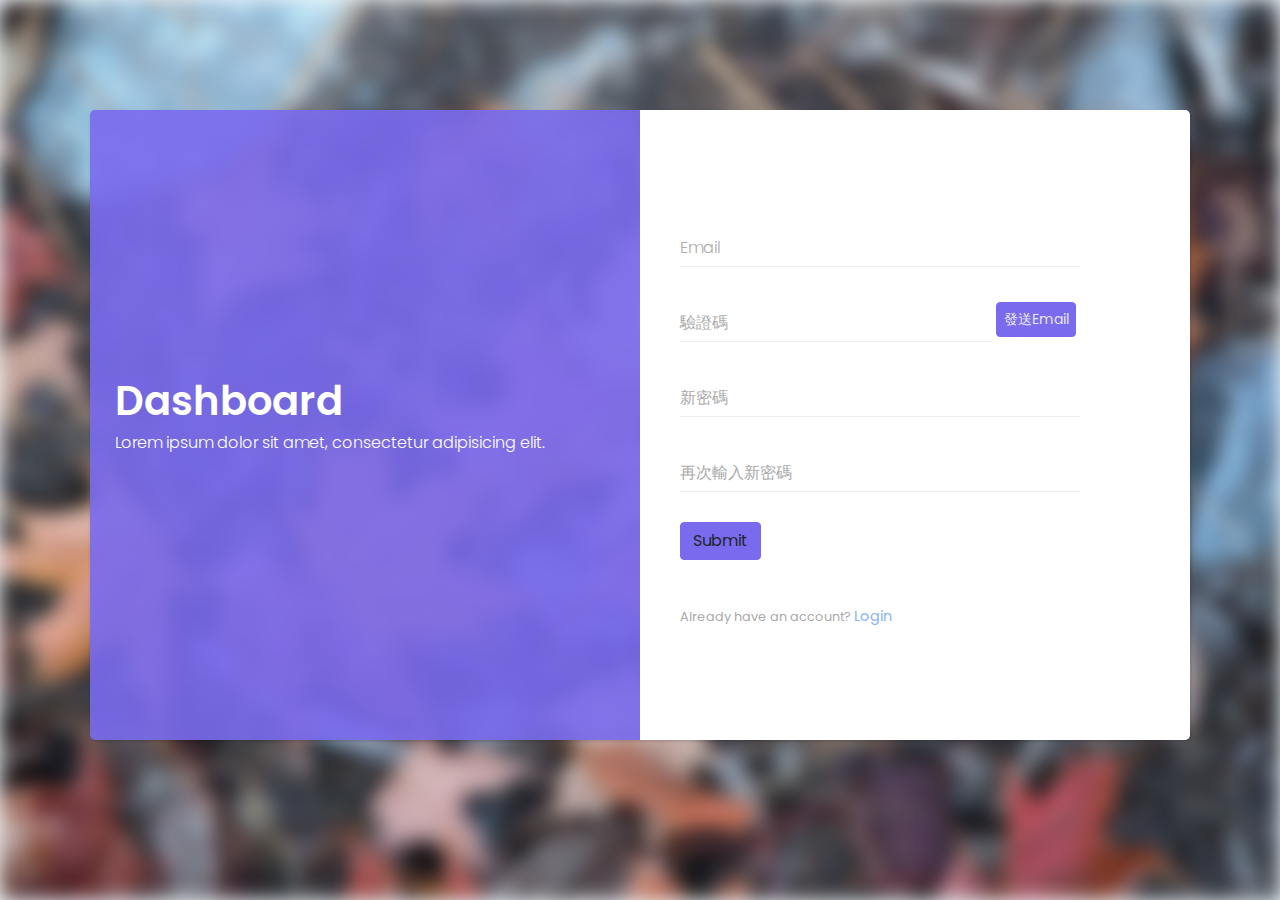
<file: 後台/forgot-password.html>
<!DOCTYPE html>
<html>

<head>
    <meta charset="utf-8">
    <meta http-equiv="X-UA-Compatible" content="IE=edge">
    <title>Bootstrap Material Admin by Bootstrapious.com</title>
    <meta name="description" content="">
    <meta name="viewport" content="width=device-width, initial-scale=1, shrink-to-fit=no">
    <meta name="robots" content="all,follow">
    <!-- Bootstrap CSS-->
    <link rel="stylesheet" href="vendor/bootstrap/css/bootstrap.min.css">
    <!-- Font Awesome CSS-->
    <link rel="stylesheet" href="vendor/font-awesome/css/font-awesome.min.css">
    <!-- Fontastic Custom icon font-->
    <link rel="stylesheet" href="css/fontastic.css">
    <!-- Google fonts - Poppins -->
    <link rel="stylesheet" href="https://fonts.googleapis.com/css?family=Poppins:300,400,700">
    <!-- theme stylesheet-->
    <link rel="stylesheet" href="css/style.default.css" id="theme-stylesheet">
    <!-- Custom stylesheet - for your changes-->
    <link rel="stylesheet" href="css/custom.css">
    <!-- Favicon-->
    <link rel="shortcut icon" href="img/favicon.ico">
    <!-- Tweaks for older IEs--><!--[if lt IE 9]>
        <script src="https://oss.maxcdn.com/html5shiv/3.7.3/html5shiv.min.js"></script>
        <script src="https://oss.maxcdn.com/respond/1.4.2/respond.min.js"></script><![endif]-->
</head>

<body>
    <div class="page login-page">
        <div class="container d-flex align-items-center">
            <div class="form-holder has-shadow">
                <div class="row">
                    <!-- Logo & Information Panel-->
                    <div class="col-lg-6">
                        <div class="info d-flex align-items-center">
                            <div class="content">
                                <div class="logo">
                                    <h1>Dashboard</h1>
                                </div>
                                <p>Lorem ipsum dolor sit amet, consectetur adipisicing elit.</p>
                            </div>
                        </div>
                    </div>
                    <!-- Form Panel    -->
                    <div class="col-lg-6 bg-white">
                        <div class="form d-flex align-items-center">
                            <div class="content">
                                <form method="post" class="form-validate">
                                    <div class="form-group">
                                        <input id="forgot-email" type="text" required
                                            data-msg="Please enter your username" class="input-material">
                                        <label for="login-username" class="label-material">Email</label>
                                    </div>
                                    <div class="form-group">
                                        <input id="forgot-code" type="text" required
                                            data-msg="Please enter your verification code" class="input-material"
                                            style="width: 78%;">
                                        <label for="login-password" class="label-material">驗證碼</label>
                                        <a id="send-email" class="btn btn-primary"
                                            style="width: 20%;font-size: 14px;text-align: center;padding: 6px 0;color: rgb(231, 231, 231);">發送Email</a>
                                    </div>
                                    <div class="form-group">
                                        <input id="forgot-password" type="password" required
                                            data-msg="Please enter your new password" class="input-material">
                                        <label for="login-password" class="label-material">新密碼</label>
                                    </div>
                                    <div class="form-group">
                                        <input id="forgot-password-con" type="password" required
                                            data-msg="Please enter your new password again" class="input-material">
                                        <label for="login-password" class="label-material">再次輸入新密碼</label>
                                    </div>
                                    <a id="login" class="btn btn-primary">Submit</a>
                                    <!-- This should be submit button but I replaced it with <a> for demo purposes-->
                                </form>
                                <!-- <a href="#" class="forgot-pass">Forgot Password?</a> -->
                                <br><small>Already have an account? </small><a href="./login.html" class="signup">
                                    Login</a>
                            </div>
                        </div>
                    </div>
                </div>
            </div>
        </div>
    </div>
    <!-- JavaScript files-->
    <script src="vendor/jquery/jquery.min.js"></script>
    <script src="vendor/popper.js/umd/popper.min.js"> </script>
    <script src="vendor/bootstrap/js/bootstrap.min.js"></script>
    <script src="vendor/jquery.cookie/jquery.cookie.js"> </script>
    <script src="vendor/chart.js/Chart.min.js"></script>
    <script src="vendor/jquery-validation/jquery.validate.min.js"></script>
    <!-- Main File-->
    <script src="js/front.js"></script>

    <script>
        var forgotEmail = document.querySelector('#forgot-email')
        var forgotCode = document.querySelector('#forgot-code')
        var forgotPassword = document.querySelector('#forgot-password')
        var forgotPasswordCon = document.querySelector('#forgot-password-con')
        var login = document.querySelector('#login')

        // var forgotEmaileValue = forgotEmaile.value;
        // console.log(forgotEmaileValue)


        // send email
        var sendEmail = document.querySelector('#send-email')

        sendEmail.onclick = function () {

            sendEmail.innerHTML = "傳送中..."

            var forgotEmailValue = forgotEmail.value;
            console.log(forgotEmailValue)

            var payload = { email: forgotEmailValue };

            fetch('http://192.168.66.17:81/emailtest', {
                method: "post",//(get post put delete)(若是get，為預設值，不須打此行)
                body: JSON.stringify(payload),
                headers: { 'Content-Type': 'application/json' },
            })
                .then(function (response) {
                    return response.json();
                })

                .then(function (data) {
                    console.log(data)

                    if (data.msg == '電子郵件格式不符') {
                        console.log('22')
                        sendEmail.innerHTML = "發送Email"
                        // setInterval(function () { sendEmail.innerHTML = "傳送完成" }, 4000);
                        alert(data.msg);
                    }
                    else {
                        console.log('33')
                        // setInterval(function () { sendEmail.innerHTML = "傳送完成" }, 4000);
                        alert(data.msg);
                        sendEmail.innerHTML = "傳送完成"
                    }
                })
                .catch(function (err) {
                    console.log(err);
                    if (err) {
                        alert('err');
                    }
                });
        }



        login.onclick = function () {
            var forgotEmailValue = forgotEmail.value;
            console.log(forgotEmailValue)
            var forgotCodeValue = forgotCode.value;
            console.log(forgotCodeValue)
            var forgotPasswordValue = forgotPassword.value;
            console.log(forgotPasswordValue)
            var forgotPasswordConValue = forgotPasswordCon.value;
            console.log(forgotPasswordConValue)

            var payload = { email: forgotEmailValue, code: forgotCodeValue, new_password: forgotPasswordValue, new_password_confirmation: forgotPasswordConValue };

            // cookie
            // document.cookie = ` username=${userName.value}`;
            // console.log(document.cookie);

            fetch('http://192.168.66.17:81/forgetpassword', {
                method: "post",//(get post put delete)(若是get，為預設值，不須打此行)
                body: JSON.stringify(payload),
                headers: { 'Content-Type': 'application/json' },
            })
                .then(function (response) {
                    return response.json();
                })
                .then(function (data) {
                    console.log(data);
                    if (data.msg) {
                        alert(data.msg);
                        if (data.msg == '密碼修改成功') {
                            location.href = './login.html';
                            // alert(data.account);
                        }
                    }
                })
                .catch(function (err) {
                    console.log(err);
                    if (err) {
                        alert('123');
                    }
                });
        }


    </script>


</body>

</html>
</file>
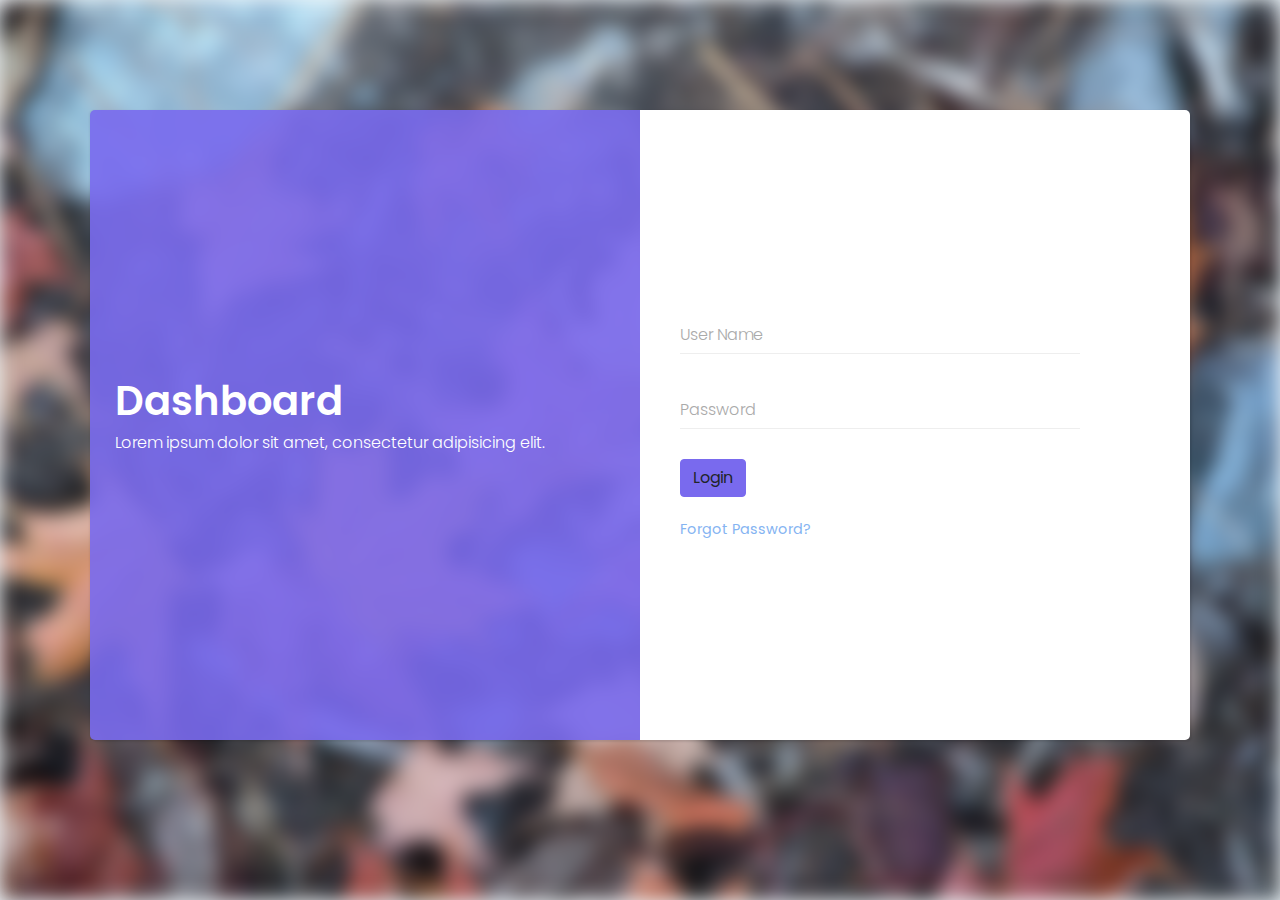
<file: 後台/login.html>
<!DOCTYPE html>
<html>

<head>
  <meta charset="utf-8">
  <meta http-equiv="X-UA-Compatible" content="IE=edge">
  <title>Bootstrap Material Admin by Bootstrapious.com</title>
  <meta name="description" content="">
  <meta name="viewport" content="width=device-width, initial-scale=1, shrink-to-fit=no">
  <meta name="robots" content="all,follow">
  <!-- Bootstrap CSS-->
  <link rel="stylesheet" href="vendor/bootstrap/css/bootstrap.min.css">
  <!-- Font Awesome CSS-->
  <link rel="stylesheet" href="vendor/font-awesome/css/font-awesome.min.css">
  <!-- Fontastic Custom icon font-->
  <link rel="stylesheet" href="css/fontastic.css">
  <!-- Google fonts - Poppins -->
  <link rel="stylesheet" href="https://fonts.googleapis.com/css?family=Poppins:300,400,700">
  <!-- theme stylesheet-->
  <link rel="stylesheet" href="css/style.default.css" id="theme-stylesheet">
  <!-- Custom stylesheet - for your changes-->
  <link rel="stylesheet" href="css/custom.css">
  <!-- Favicon-->
  <link rel="shortcut icon" href="img/favicon.ico">
  <!-- Tweaks for older IEs--><!--[if lt IE 9]>
        <script src="https://oss.maxcdn.com/html5shiv/3.7.3/html5shiv.min.js"></script>
        <script src="https://oss.maxcdn.com/respond/1.4.2/respond.min.js"></script><![endif]-->
</head>

<body>
  <div class="page login-page">
    <div class="container d-flex align-items-center">
      <div class="form-holder has-shadow">
        <div class="row">
          <!-- Logo & Information Panel-->
          <div class="col-lg-6">
            <div class="info d-flex align-items-center">
              <div class="content">
                <div class="logo">
                  <h1>Dashboard</h1>
                </div>
                <p>Lorem ipsum dolor sit amet, consectetur adipisicing elit.</p>
              </div>
            </div>
          </div>
          <!-- Form Panel    -->
          <div class="col-lg-6 bg-white">
            <div class="form d-flex align-items-center">
              <div class="content">
                <form method="post" class="form-validate">
                  <div class="form-group">
                    <input id="login-username" type="text" name="loginUsername" required
                      data-msg="Please enter your username" class="input-material">
                    <label for="login-username" class="label-material">User Name</label>
                  </div>
                  <div class="form-group">
                    <input id="login-password" type="password" name="loginPassword" required
                      data-msg="Please enter your password" class="input-material">
                    <label for="login-password" class="label-material">Password</label>
                  </div><a id="login" class="btn btn-primary">Login</a>
                  <!-- This should be submit button but I replaced it with <a> for demo purposes-->
                </form><a href="./forgot-password.html" class="forgot-pass">Forgot Password?</a>
                <!-- <br><small>Do not have an account? </small><a
                  href="register.html" class="signup">Signup</a> -->
              </div>
            </div>
          </div>
        </div>
      </div>
    </div>
  </div>
  <!-- JavaScript files-->
  <script src="vendor/jquery/jquery.min.js"></script>
  <script src="vendor/popper.js/umd/popper.min.js"> </script>
  <script src="vendor/bootstrap/js/bootstrap.min.js"></script>
  <script src="vendor/jquery.cookie/jquery.cookie.js"> </script>
  <script src="vendor/chart.js/Chart.min.js"></script>
  <script src="vendor/jquery-validation/jquery.validate.min.js"></script>
  <!-- Main File-->
  <script src="js/front.js"></script>

  <script>
    var userName = document.querySelector('#login-username')
    var passWord = document.querySelector('#login-password')
    var login = document.querySelector('#login')

    //     $("#login").keydown(function(event) {
    //     if(event.keyCode == 13){
    //         checkOut();
    //     };
    // });


    // login.addEventListener('keyup', function(event) {
    //         if (event.code === 'Enter')
    //         {
    //           login.onclick
    //         }
    //     });

    login.onclick = function () {
      var userNameValue = userName.value;
      console.log(userNameValue)
      var passWordValue = passWord.value;
      console.log(passWordValue)
      var payload = { account: userNameValue, password: passWordValue};

      // cookie
      // document.cookie =`${userName.value}`;
      // document.cookie = 'username=; expires=Thu, 01 Jan 1970 00:00:00 GMT';
      document.cookie = ` username=${userName.value}`;
      console.log(document.cookie);


      fetch('http://192.168.66.17:81/login', {
        method: "post",//(get post put delete)(若是get，為預設值，不須打此行)
        body: JSON.stringify(payload),
        headers: { 'Content-Type': 'application/json' },
      })
        .then(function (response) {
          return response.json();
        })

        .then(function (data) {
          console.log(data);
          if (data.msg) {
            alert(data.msg);
          } else {
            // token-cookie
            document.cookie = ` token=${data.token}`;
            console.log(document.cookie);
            location.href = './index.html';
          }


        })
        .catch(function (err) {
          console.log(err);
          if (err) {
            alert('123');
          }
        });
    }


  </script>


</body>

</html>
</file>
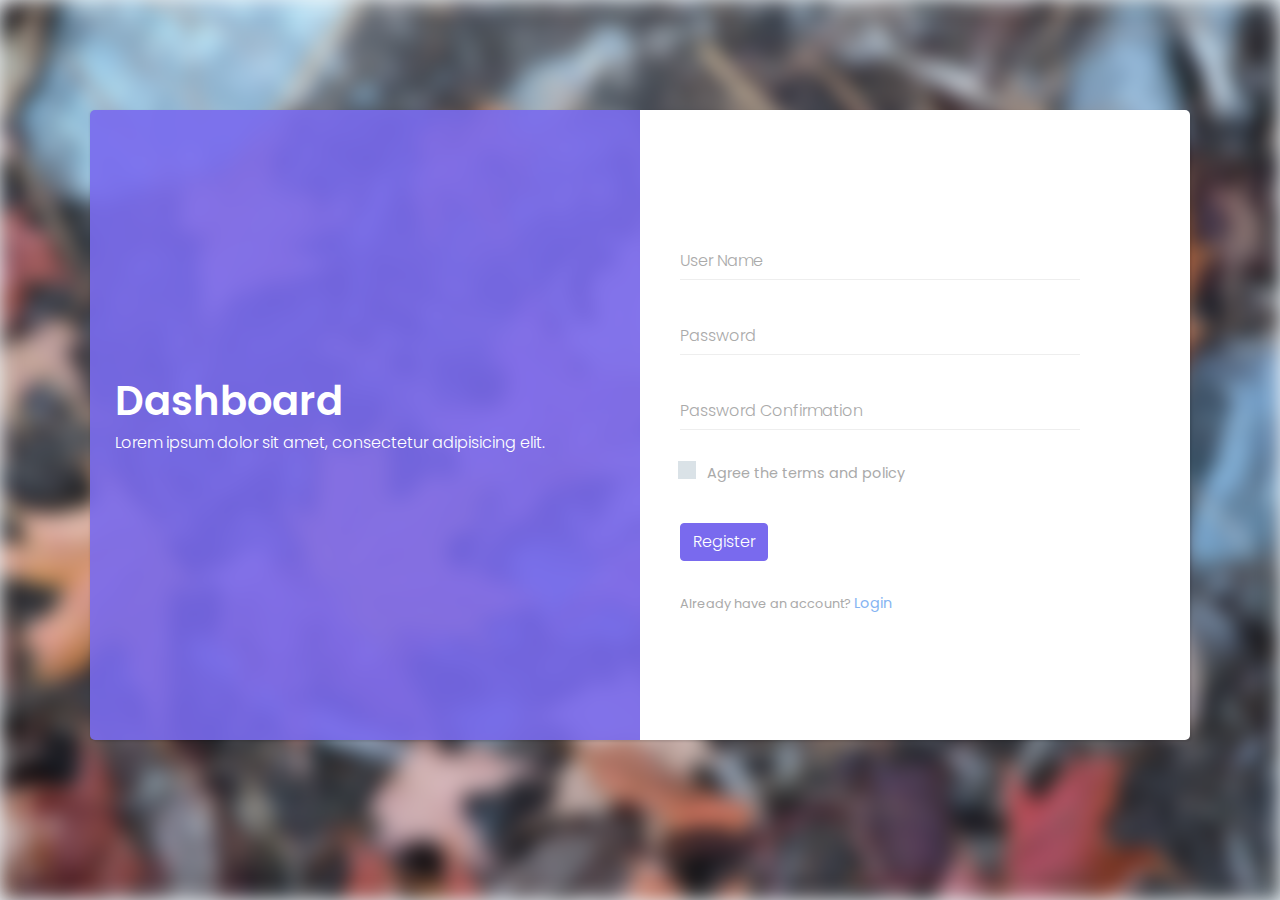
<file: 後台/register.html>
<!DOCTYPE html>
<html>

<head>
  <meta charset="utf-8">
  <meta http-equiv="X-UA-Compatible" content="IE=edge">
  <title>Bootstrap Material Admin by Bootstrapious.com</title>
  <meta name="description" content="">
  <meta name="viewport" content="width=device-width, initial-scale=1, shrink-to-fit=no">
  <meta name="robots" content="all,follow">
  <!-- Bootstrap CSS-->
  <link rel="stylesheet" href="vendor/bootstrap/css/bootstrap.min.css">
  <!-- Font Awesome CSS-->
  <link rel="stylesheet" href="vendor/font-awesome/css/font-awesome.min.css">
  <!-- Fontastic Custom icon font-->
  <link rel="stylesheet" href="css/fontastic.css">
  <!-- Google fonts - Poppins -->
  <link rel="stylesheet" href="https://fonts.googleapis.com/css?family=Poppins:300,400,700">
  <!-- theme stylesheet-->
  <link rel="stylesheet" href="css/style.default.css" id="theme-stylesheet">
  <!-- Custom stylesheet - for your changes-->
  <link rel="stylesheet" href="css/custom.css">
  <!-- Favicon-->
  <link rel="shortcut icon" href="img/favicon.ico">
  <!-- Tweaks for older IEs--><!--[if lt IE 9]>
        <script src="https://oss.maxcdn.com/html5shiv/3.7.3/html5shiv.min.js"></script>
        <script src="https://oss.maxcdn.com/respond/1.4.2/respond.min.js"></script><![endif]-->
</head>

<body>
  <div class="page login-page">
    <div class="container d-flex align-items-center">
      <div class="form-holder has-shadow">
        <div class="row">
          <!-- Logo & Information Panel-->
          <div class="col-lg-6">
            <div class="info d-flex align-items-center">
              <div class="content">
                <div class="logo">
                  <h1>Dashboard</h1>
                </div>
                <p>Lorem ipsum dolor sit amet, consectetur adipisicing elit.</p>
              </div>
            </div>
          </div>
          <!-- Form Panel    -->
          <div class="col-lg-6 bg-white">
            <div class="form d-flex align-items-center">
              <div class="content">
                <form class="form-validate">
                  <div class="form-group">
                    <input id="register-username" type="text" name="registerUsername" required
                      data-msg="Please enter your username" class="input-material">
                    <label for="register-username" class="label-material">User Name</label>
                  </div>
                  <div class="form-group">
                    <input id="register-password" type="password" name="registerPassword" required
                      data-msg="Please enter your password" class="input-material">
                    <label for="register-password" class="label-material">Password </label>
                  </div>
                  <div class="form-group">
                    <input id="register-passwordConfirmation" type="password" name="registerPasswordConfirmation"
                      required data-msg="Please enter your password again" class="input-material">
                    <label for="register-passwordConfirmation" class="label-material">Password Confirmation </label>
                  </div>
                  <div class="form-group terms-conditions">
                    <input id="register-agree" name="registerAgree" type="checkbox" required value="1"
                      data-msg="Your agreement is required" class="checkbox-template">
                    <label >Agree the terms and policy</label>
                  </div>
                  <div class="form-group">
                    <button id="regidter" type="button" name="registerSubmit" class="btn btn-primary">Register</button>
                  </div>
                </form><small>Already have an account? </small><a href="login.html" class="signup">Login</a>
              </div>
            </div>
          </div>
        </div>
      </div>
    </div>
  </div>
  <!-- JavaScript files-->
  <script src="vendor/jquery/jquery.min.js"></script>
  <script src="vendor/popper.js/umd/popper.min.js"> </script>
  <script src="vendor/bootstrap/js/bootstrap.min.js"></script>
  <script src="vendor/jquery.cookie/jquery.cookie.js"> </script>
  <script src="vendor/chart.js/Chart.min.js"></script>
  <script src="vendor/jquery-validation/jquery.validate.min.js"></script>
  <!-- Main File-->
  <script src="js/front.js"></script>

  <script>
    var userName = document.querySelector('#register-username')
    var passWord = document.querySelector('#register-password')
    var passwordConfirmation = document.querySelector('#register-passwordConfirmation')
    var regidter = document.querySelector('#regidter')
    var registerAgree = document.querySelector('#register-agree')
 
    regidter.onclick = function () {

      if (!registerAgree.checked) {
        console.log('555')
        alert('請勾選"Agree the terms and policy"')
      } else if (registerAgree.checked) {
        console.log('666')

        var userNameValue = userName.value;
        console.log(userNameValue)
        var passWordValue = passWord.value;
        console.log(passWordValue)
        var passwordConfirmationValue = passwordConfirmation.value;
        console.log(passwordConfirmationValue)
        var payload = { account: userNameValue, password: passWordValue, password_confirmation: passwordConfirmationValue };

        fetch('http://192.168.66.17:81/signup', {
          method: "post",//(get post put delete)(若是get，為預設值，不須打此行)
          body: JSON.stringify(payload),
          headers: { 'Content-Type': 'multipart/json' },
        })
          .then(function (response) {
            return response.json();
          })

          .then(function (data) {
            console.log(data); 
            if (data.msg) {
              alert(data.msg);
              if (data.msg =='註冊成功') {
                location.href = './login.html';
              }
            } else {
              alert('999');
              location.href = './login.html';
            }
          })
          .catch(function (err) {
            console.log(err);
            if (err) {
              alert('完成註冊');
              location.href = './login.html';
            }
          });
      }
    }


  </script>
</body>

</html>
</file>
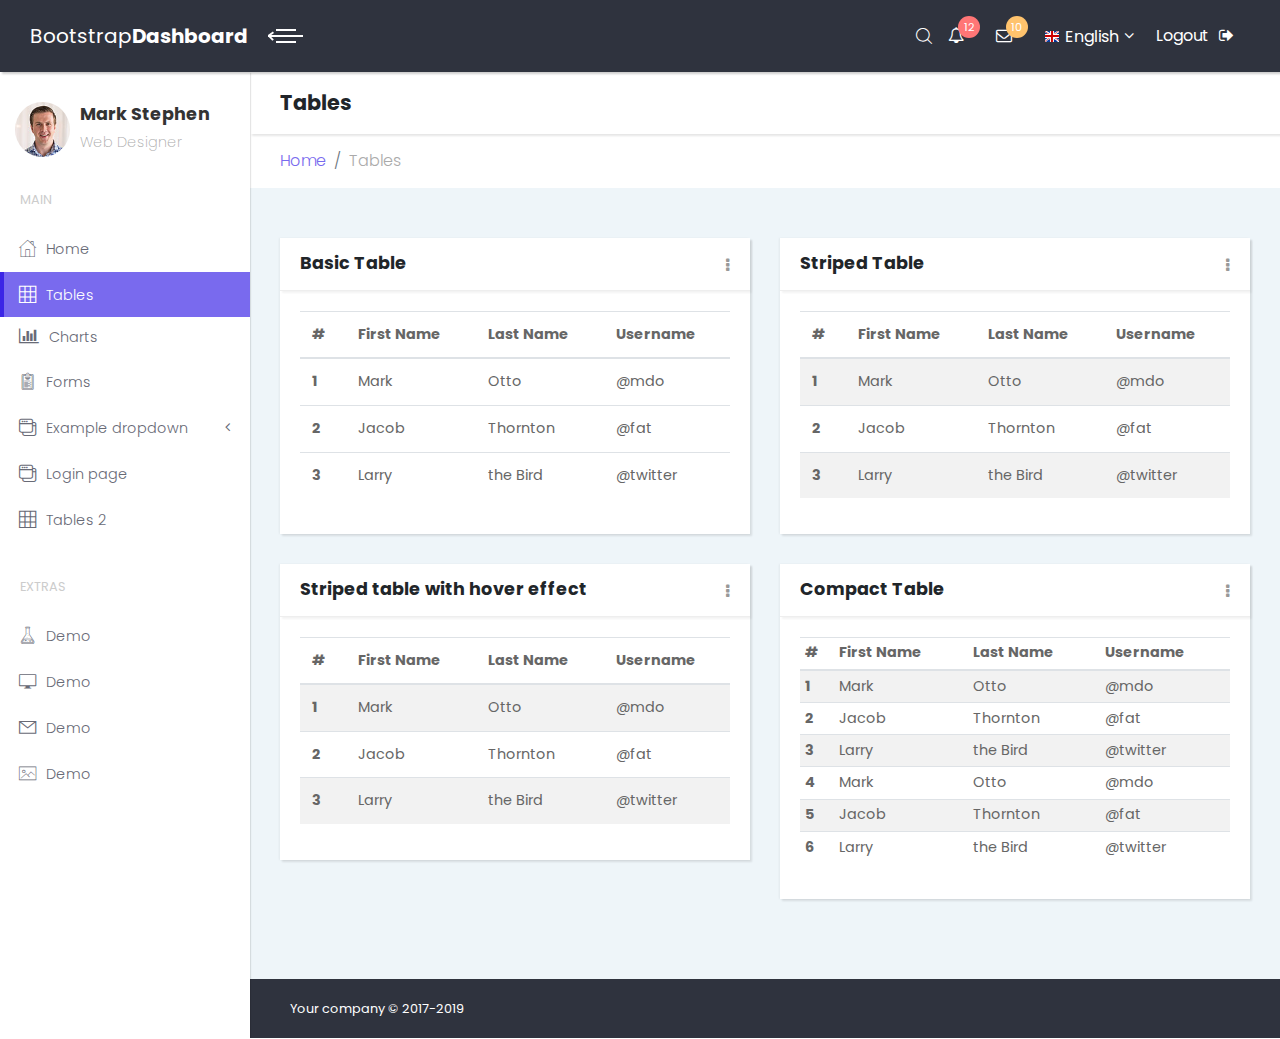
<file: 後台/tables.html>
<!DOCTYPE html>
<html>
  <head>
    <meta charset="utf-8">
    <meta http-equiv="X-UA-Compatible" content="IE=edge">
    <title>Bootstrap Material Admin by Bootstrapious.com</title>
    <meta name="description" content="">
    <meta name="viewport" content="width=device-width, initial-scale=1, shrink-to-fit=no">
    <meta name="robots" content="all,follow">
    <!-- Bootstrap CSS-->
    <link rel="stylesheet" href="vendor/bootstrap/css/bootstrap.min.css">
    <!-- Font Awesome CSS-->
    <link rel="stylesheet" href="vendor/font-awesome/css/font-awesome.min.css">
    <!-- Fontastic Custom icon font-->
    <link rel="stylesheet" href="css/fontastic.css">
    <!-- Google fonts - Poppins -->
    <link rel="stylesheet" href="https://fonts.googleapis.com/css?family=Poppins:300,400,700">
    <!-- theme stylesheet-->
    <link rel="stylesheet" href="css/style.default.css" id="theme-stylesheet">
    <!-- Custom stylesheet - for your changes-->
    <link rel="stylesheet" href="css/custom.css">
    <!-- Favicon-->
    <link rel="shortcut icon" href="img/favicon.ico">
    <!-- Tweaks for older IEs--><!--[if lt IE 9]>
        <script src="https://oss.maxcdn.com/html5shiv/3.7.3/html5shiv.min.js"></script>
        <script src="https://oss.maxcdn.com/respond/1.4.2/respond.min.js"></script><![endif]-->
  </head>
  <body>
    <div class="page">
      <!-- Main Navbar-->
      <header class="header">
        <nav class="navbar">
          <!-- Search Box-->
          <div class="search-box">
            <button class="dismiss"><i class="icon-close"></i></button>
            <form id="searchForm" action="#" role="search">
              <input type="search" placeholder="What are you looking for..." class="form-control">
            </form>
          </div>
          <div class="container-fluid">
            <div class="navbar-holder d-flex align-items-center justify-content-between">
              <!-- Navbar Header-->
              <div class="navbar-header">
                <!-- Navbar Brand --><a href="index.html" class="navbar-brand d-none d-sm-inline-block">
                  <div class="brand-text d-none d-lg-inline-block"><span>Bootstrap </span><strong>Dashboard</strong></div>
                  <div class="brand-text d-none d-sm-inline-block d-lg-none"><strong>BD</strong></div></a>
                <!-- Toggle Button--><a id="toggle-btn" href="#" class="menu-btn active"><span></span><span></span><span></span></a>
              </div>
              <!-- Navbar Menu -->
              <ul class="nav-menu list-unstyled d-flex flex-md-row align-items-md-center">
                <!-- Search-->
                <li class="nav-item d-flex align-items-center"><a id="search" href="#"><i class="icon-search"></i></a></li>
                <!-- Notifications-->
                <li class="nav-item dropdown"> <a id="notifications" rel="nofollow" data-target="#" href="#" data-toggle="dropdown" aria-haspopup="true" aria-expanded="false" class="nav-link"><i class="fa fa-bell-o"></i><span class="badge bg-red badge-corner">12</span></a>
                  <ul aria-labelledby="notifications" class="dropdown-menu">
                    <li><a rel="nofollow" href="#" class="dropdown-item"> 
                        <div class="notification">
                          <div class="notification-content"><i class="fa fa-envelope bg-green"></i>You have 6 new messages </div>
                          <div class="notification-time"><small>4 minutes ago</small></div>
                        </div></a></li>
                    <li><a rel="nofollow" href="#" class="dropdown-item"> 
                        <div class="notification">
                          <div class="notification-content"><i class="fa fa-twitter bg-blue"></i>You have 2 followers</div>
                          <div class="notification-time"><small>4 minutes ago</small></div>
                        </div></a></li>
                    <li><a rel="nofollow" href="#" class="dropdown-item"> 
                        <div class="notification">
                          <div class="notification-content"><i class="fa fa-upload bg-orange"></i>Server Rebooted</div>
                          <div class="notification-time"><small>4 minutes ago</small></div>
                        </div></a></li>
                    <li><a rel="nofollow" href="#" class="dropdown-item"> 
                        <div class="notification">
                          <div class="notification-content"><i class="fa fa-twitter bg-blue"></i>You have 2 followers</div>
                          <div class="notification-time"><small>10 minutes ago</small></div>
                        </div></a></li>
                    <li><a rel="nofollow" href="#" class="dropdown-item all-notifications text-center"> <strong>view all notifications                                            </strong></a></li>
                  </ul>
                </li>
                <!-- Messages                        -->
                <li class="nav-item dropdown"> <a id="messages" rel="nofollow" data-target="#" href="#" data-toggle="dropdown" aria-haspopup="true" aria-expanded="false" class="nav-link"><i class="fa fa-envelope-o"></i><span class="badge bg-orange badge-corner">10</span></a>
                  <ul aria-labelledby="notifications" class="dropdown-menu">
                    <li><a rel="nofollow" href="#" class="dropdown-item d-flex"> 
                        <div class="msg-profile"> <img src="img/avatar-1.jpg" alt="..." class="img-fluid rounded-circle"></div>
                        <div class="msg-body">
                          <h3 class="h5">Jason Doe</h3><span>Sent You Message</span>
                        </div></a></li>
                    <li><a rel="nofollow" href="#" class="dropdown-item d-flex"> 
                        <div class="msg-profile"> <img src="img/avatar-2.jpg" alt="..." class="img-fluid rounded-circle"></div>
                        <div class="msg-body">
                          <h3 class="h5">Frank Williams</h3><span>Sent You Message</span>
                        </div></a></li>
                    <li><a rel="nofollow" href="#" class="dropdown-item d-flex"> 
                        <div class="msg-profile"> <img src="img/avatar-3.jpg" alt="..." class="img-fluid rounded-circle"></div>
                        <div class="msg-body">
                          <h3 class="h5">Ashley Wood</h3><span>Sent You Message</span>
                        </div></a></li>
                    <li><a rel="nofollow" href="#" class="dropdown-item all-notifications text-center"> <strong>Read all messages   </strong></a></li>
                  </ul>
                </li>
                <!-- Languages dropdown    -->
                <li class="nav-item dropdown"><a id="languages" rel="nofollow" data-target="#" href="#" data-toggle="dropdown" aria-haspopup="true" aria-expanded="false" class="nav-link language dropdown-toggle"><img src="img/flags/16/GB.png" alt="English"><span class="d-none d-sm-inline-block">English</span></a>
                  <ul aria-labelledby="languages" class="dropdown-menu">
                    <li><a rel="nofollow" href="#" class="dropdown-item"> <img src="img/flags/16/DE.png" alt="English" class="mr-2">German</a></li>
                    <li><a rel="nofollow" href="#" class="dropdown-item"> <img src="img/flags/16/FR.png" alt="English" class="mr-2">French                                         </a></li>
                  </ul>
                </li>
                <!-- Logout    -->
                <li class="nav-item"><a href="login.html" class="nav-link logout"> <span class="d-none d-sm-inline">Logout</span><i class="fa fa-sign-out"></i></a></li>
              </ul>
            </div>
          </div>
        </nav>
      </header>
      <div class="page-content d-flex align-items-stretch"> 
        <!-- Side Navbar -->
        <nav class="side-navbar">
          <!-- Sidebar Header-->
          <div class="sidebar-header d-flex align-items-center">
            <div class="avatar"><img src="img/avatar-1.jpg" alt="..." class="img-fluid rounded-circle"></div>
            <div class="title">
              <h1 class="h4">Mark Stephen</h1>
              <p>Web Designer</p>
            </div>
          </div>
          <!-- Sidebar Navidation Menus--><span class="heading">Main</span>
          <ul class="list-unstyled">
                    <li><a href="index.html"> <i class="icon-home"></i>Home </a></li>
                    <li class="active"><a href="tables.html"> <i class="icon-grid"></i>Tables </a></li>
                    <li><a href="charts.html"> <i class="fa fa-bar-chart"></i>Charts </a></li>
                    <li><a href="forms.html"> <i class="icon-padnote"></i>Forms </a></li>
                    <li><a href="#exampledropdownDropdown" aria-expanded="false" data-toggle="collapse"> <i class="icon-interface-windows"></i>Example dropdown </a>
                      <ul id="exampledropdownDropdown" class="collapse list-unstyled ">
                        <li><a href="#">Page</a></li>
                        <li><a href="#">Page</a></li>
                        <li><a href="#">Page</a></li>
                      </ul>
                    </li>
                    <li><a href="login.html"> <i class="icon-interface-windows"></i>Login page </a></li>
                    <li><a href="tables2.html"> <i class="icon-grid"></i>Tables 2 </a></li>
          </ul><span class="heading">Extras</span>
          <ul class="list-unstyled">
            <li> <a href="#"> <i class="icon-flask"></i>Demo </a></li>
            <li> <a href="#"> <i class="icon-screen"></i>Demo </a></li>
            <li> <a href="#"> <i class="icon-mail"></i>Demo </a></li>
            <li> <a href="#"> <i class="icon-picture"></i>Demo </a></li>
          </ul>
        </nav>
        <div class="content-inner">
          <!-- Page Header-->
          <header class="page-header">
            <div class="container-fluid">
              <h2 class="no-margin-bottom">Tables</h2>
            </div>
          </header>
          <!-- Breadcrumb-->
          <div class="breadcrumb-holder container-fluid">
            <ul class="breadcrumb">
              <li class="breadcrumb-item"><a href="index.html">Home</a></li>
              <li class="breadcrumb-item active">Tables            </li>
            </ul>
          </div>
          <section class="tables">   
            <div class="container-fluid">
              <div class="row">
                <div class="col-lg-6">
                  <div class="card">
                    <div class="card-close">
                      <div class="dropdown">
                        <button type="button" id="closeCard1" data-toggle="dropdown" aria-haspopup="true" aria-expanded="false" class="dropdown-toggle"><i class="fa fa-ellipsis-v"></i></button>
                        <div aria-labelledby="closeCard1" class="dropdown-menu dropdown-menu-right has-shadow"><a href="#" class="dropdown-item remove"> <i class="fa fa-times"></i>Close</a><a href="#" class="dropdown-item edit"> <i class="fa fa-gear"></i>Edit</a></div>
                      </div>
                    </div>
                    <div class="card-header d-flex align-items-center">
                      <h3 class="h4">Basic Table</h3>
                    </div>
                    <div class="card-body">
                      <div class="table-responsive">
                        <table class="table">
                          <thead>
                            <tr>
                              <th>#</th>
                              <th>First Name</th>
                              <th>Last Name</th>
                              <th>Username</th>
                            </tr>
                          </thead>
                          <tbody>
                            <tr>
                              <th scope="row">1</th>
                              <td>Mark</td>
                              <td>Otto</td>
                              <td>@mdo</td>
                            </tr>
                            <tr>
                              <th scope="row">2</th>
                              <td>Jacob</td>
                              <td>Thornton</td>
                              <td>@fat</td>
                            </tr>
                            <tr>
                              <th scope="row">3</th>
                              <td>Larry</td>
                              <td>the Bird</td>
                              <td>@twitter</td>
                            </tr>
                          </tbody>
                        </table>
                      </div>
                    </div>
                  </div>
                </div>
                <div class="col-lg-6">
                  <div class="card">
                    <div class="card-close">
                      <div class="dropdown">
                        <button type="button" id="closeCard2" data-toggle="dropdown" aria-haspopup="true" aria-expanded="false" class="dropdown-toggle"><i class="fa fa-ellipsis-v"></i></button>
                        <div aria-labelledby="closeCard2" class="dropdown-menu dropdown-menu-right has-shadow"><a href="#" class="dropdown-item remove"> <i class="fa fa-times"></i>Close</a><a href="#" class="dropdown-item edit"> <i class="fa fa-gear"></i>Edit</a></div>
                      </div>
                    </div>
                    <div class="card-header d-flex align-items-center">
                      <h3 class="h4">Striped Table</h3>
                    </div>
                    <div class="card-body">
                      <div class="table-responsive">  
                        <table class="table table-striped">
                          <thead>
                            <tr>
                              <th>#</th>
                              <th>First Name</th>
                              <th>Last Name</th>
                              <th>Username</th>
                            </tr>
                          </thead>
                          <tbody>
                            <tr>
                              <th scope="row">1</th>
                              <td>Mark</td>
                              <td>Otto</td>
                              <td>@mdo</td>
                            </tr>
                            <tr>
                              <th scope="row">2</th>
                              <td>Jacob</td>
                              <td>Thornton</td>
                              <td>@fat</td>
                            </tr>
                            <tr>
                              <th scope="row">3</th>
                              <td>Larry</td>
                              <td>the Bird</td>
                              <td>@twitter</td>
                            </tr>
                          </tbody>
                        </table>
                      </div>
                    </div>
                  </div>
                </div>
                <div class="col-lg-6">
                  <div class="card">
                    <div class="card-close">
                      <div class="dropdown">
                        <button type="button" id="closeCard3" data-toggle="dropdown" aria-haspopup="true" aria-expanded="false" class="dropdown-toggle"><i class="fa fa-ellipsis-v"></i></button>
                        <div aria-labelledby="closeCard3" class="dropdown-menu dropdown-menu-right has-shadow"><a href="#" class="dropdown-item remove"> <i class="fa fa-times"></i>Close</a><a href="#" class="dropdown-item edit"> <i class="fa fa-gear"></i>Edit</a></div>
                      </div>
                    </div>
                    <div class="card-header d-flex align-items-center">
                      <h3 class="h4">Striped table with hover effect</h3>
                    </div>
                    <div class="card-body">
                      <div class="table-responsive">                       
                        <table class="table table-striped table-hover">
                          <thead>
                            <tr>
                              <th>#</th>
                              <th>First Name</th>
                              <th>Last Name</th>
                              <th>Username</th>
                            </tr>
                          </thead>
                          <tbody>
                            <tr>
                              <th scope="row">1</th>
                              <td>Mark</td>
                              <td>Otto</td>
                              <td>@mdo</td>
                            </tr>
                            <tr>
                              <th scope="row">2</th>
                              <td>Jacob</td>
                              <td>Thornton</td>
                              <td>@fat</td>
                            </tr>
                            <tr>
                              <th scope="row">3</th>
                              <td>Larry</td>
                              <td>the Bird</td>
                              <td>@twitter                            </td>
                            </tr>
                          </tbody>
                        </table>
                      </div>
                    </div>
                  </div>
                </div>
                <div class="col-lg-6">
                  <div class="card">
                    <div class="card-close">
                      <div class="dropdown">
                        <button type="button" id="closeCard4" data-toggle="dropdown" aria-haspopup="true" aria-expanded="false" class="dropdown-toggle"><i class="fa fa-ellipsis-v"></i></button>
                        <div aria-labelledby="closeCard4" class="dropdown-menu dropdown-menu-right has-shadow"><a href="#" class="dropdown-item remove"> <i class="fa fa-times"></i>Close</a><a href="#" class="dropdown-item edit"> <i class="fa fa-gear"></i>Edit</a></div>
                      </div>
                    </div>
                    <div class="card-header d-flex align-items-center">
                      <h3 class="h4">Compact Table</h3>
                    </div>
                    <div class="card-body">
                      <div class="table-responsive">   
                        <table class="table table-striped table-sm">
                          <thead>
                            <tr>
                              <th>#</th>
                              <th>First Name</th>
                              <th>Last Name</th>
                              <th>Username</th>
                            </tr>
                          </thead>
                          <tbody>
                            <tr>
                              <th scope="row">1</th>
                              <td>Mark</td>
                              <td>Otto</td>
                              <td>@mdo</td>
                            </tr>
                            <tr>
                              <th scope="row">2</th>
                              <td>Jacob</td>
                              <td>Thornton</td>
                              <td>@fat</td>
                            </tr>
                            <tr>
                              <th scope="row">3</th>
                              <td>Larry</td>
                              <td>the Bird</td>
                              <td>@twitter      </td>
                            </tr>
                            <tr>
                              <th scope="row">4</th>
                              <td>Mark</td>
                              <td>Otto</td>
                              <td>@mdo</td>
                            </tr>
                            <tr>
                              <th scope="row">5</th>
                              <td>Jacob</td>
                              <td>Thornton</td>
                              <td>@fat</td>
                            </tr>
                            <tr>
                              <th scope="row">6</th>
                              <td>Larry</td>
                              <td>the Bird</td>
                              <td>@twitter      </td>
                            </tr>
                          </tbody>
                        </table>
                      </div>
                    </div>
                  </div>
                </div>
              </div>
            </div>
          </section>
          <!-- Page Footer-->
          <footer class="main-footer">
            <div class="container-fluid">
              <div class="row">
                <div class="col-sm-6">
                  <p>Your company &copy; 2017-2019</p>
                </div>
              </div>
            </div>
          </footer>
        </div>
      </div>
    </div>
    <!-- JavaScript files-->
    <script src="vendor/jquery/jquery.min.js"></script>
    <script src="vendor/popper.js/umd/popper.min.js"> </script>
    <script src="vendor/bootstrap/js/bootstrap.min.js"></script>
    <script src="vendor/jquery.cookie/jquery.cookie.js"> </script>
    <script src="vendor/chart.js/Chart.min.js"></script>
    <script src="vendor/jquery-validation/jquery.validate.min.js"></script>
    <!-- Main File-->
    <script src="js/front.js"></script>
  </body>
</html>
</file>
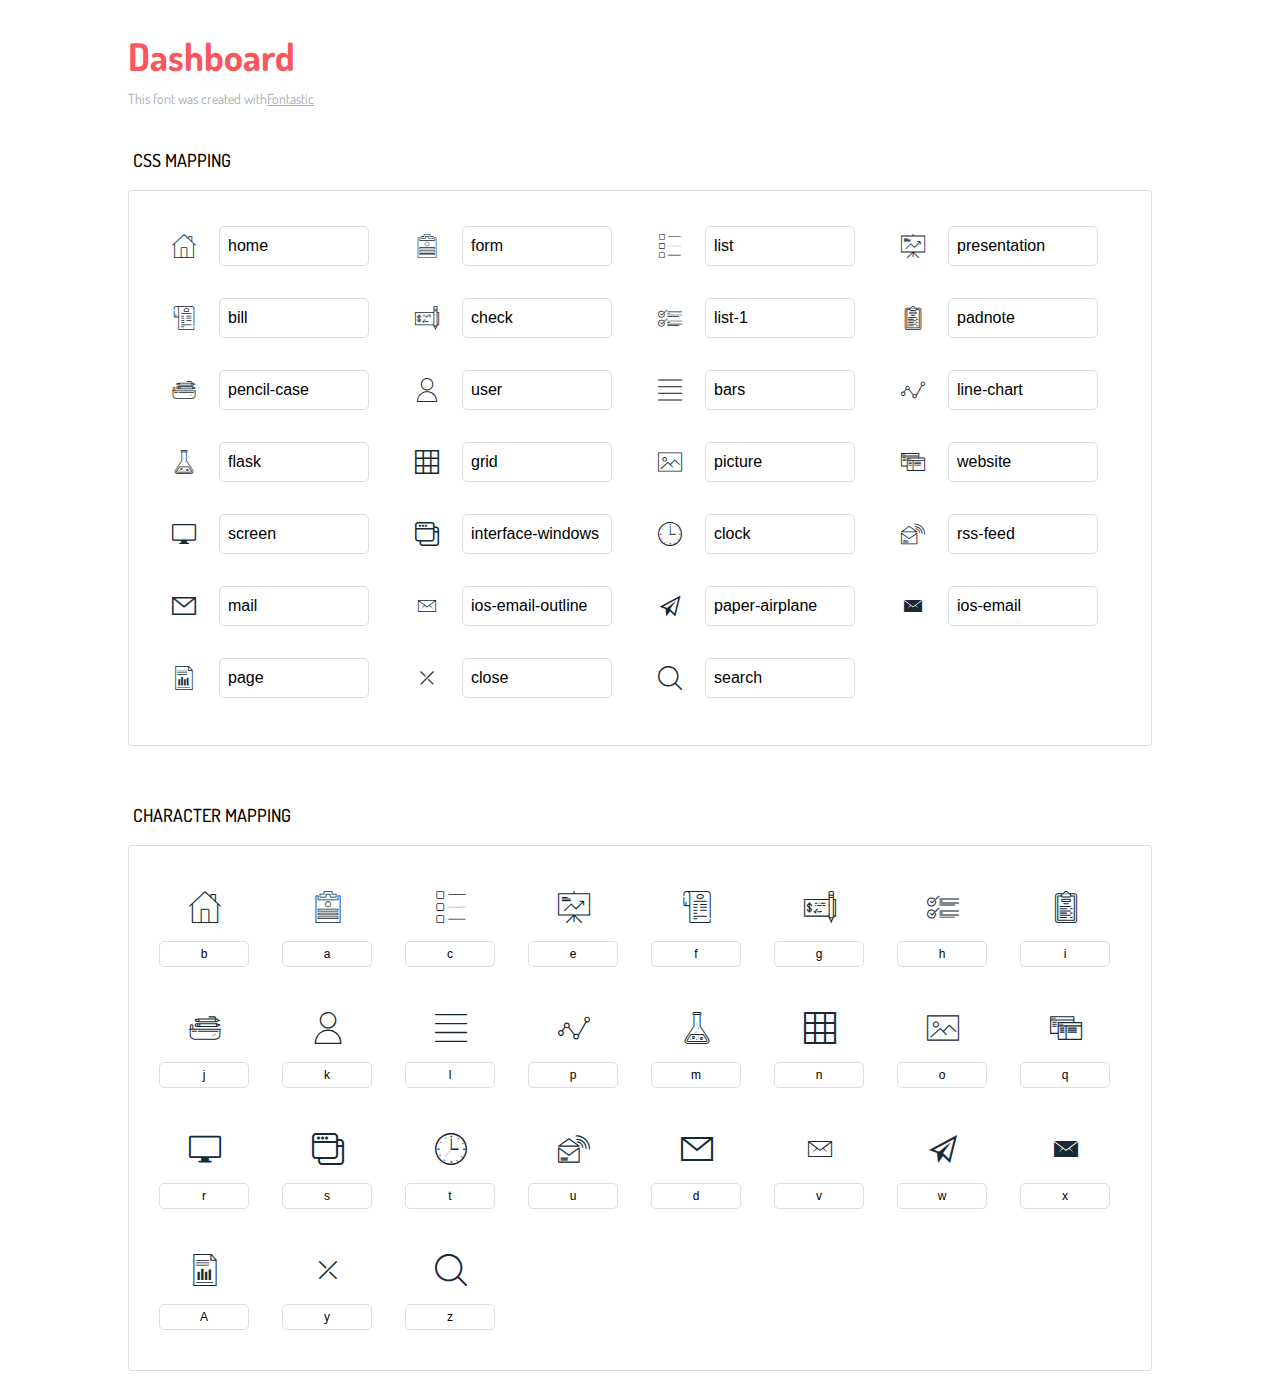
<file: 後台/icons-reference/icons-reference.html>
<!DOCTYPE html>
<html lang="en">
  <head>
    <meta charset="utf-8">
    <meta http-equiv="X-UA-Compatible" content="IE=edge,chrome=1">
    <meta name="viewport" content="width=device-width,initial-scale=1">
    <title>Font Reference - Dashboard</title>
    <link href="http://fonts.googleapis.com/css?family=Dosis:400,500,700" rel="stylesheet" type="text/css">
    <link rel="stylesheet" href="styles.css">
    <style type="text/css">html,body,div,span,applet,object,iframe,h1,h2,h3,h4,h5,h6,p,blockquote,pre,a,abbr,acronym,address,big,cite,code,del,dfn,em,img,ins,kbd,q,s,samp,small,strike,strong,sub,sup,tt,var,dl,dt,dd,ol,ul,li,fieldset,form,label,legend,table,caption,tbody,tfoot,thead,tr,th,td{margin:0;padding:0;border:0;outline:0;font-weight:inherit;font-style:inherit;font-family:inherit;font-size:100%;vertical-align:baseline}body{line-height:1;color:#000;background:#fff}ol,ul{list-style:none}table{border-collapse:separate;border-spacing:0;vertical-align:middle}caption,th,td{text-align:left;font-weight:normal;vertical-align:middle}a img{border:none}*{-webkit-box-sizing:border-box;-moz-box-sizing:border-box;box-sizing:border-box}body{font-family:'Dosis','Tahoma',sans-serif}.container{margin:15px auto;width:80%}h1{margin:40px 0 20px;font-weight:700;font-size:38px;line-height:32px;color:#fb565e}h2{font-size:18px;padding:0 0 21px 5px;margin:45px 0 0 0;text-transform:uppercase;font-weight:500}.small{font-size:14px;color:#a5adb4;}.small a{color:#a5adb4;}.small a:hover{color:#fb565e}.glyphs.character-mapping{margin:0 0 20px 0;padding:20px 0 20px 30px;color:rgba(0,0,0,0.5);border:1px solid #d8e0e5;-webkit-border-radius:3px;border-radius:3px;}.glyphs.character-mapping li{margin:0 30px 20px 0;display:inline-block;width:90px}.glyphs.character-mapping .icon{margin:10px 0 10px 15px;padding:15px;position:relative;width:55px;height:55px;color:#162a36 !important;overflow:hidden;-webkit-border-radius:3px;border-radius:3px;font-size:32px;}.glyphs.character-mapping .icon svg{fill:#000}.glyphs.character-mapping input{margin:0;padding:5px 0;line-height:12px;font-size:12px;display:block;width:100%;border:1px solid #d8e0e5;-webkit-border-radius:5px;border-radius:5px;text-align:center;outline:0;}.glyphs.character-mapping input:focus{border:1px solid #fbde4a;-webkit-box-shadow:inset 0 0 3px #fbde4a;box-shadow:inset 0 0 3px #fbde4a}.glyphs.character-mapping input:hover{-webkit-box-shadow:inset 0 0 3px #fbde4a;box-shadow:inset 0 0 3px #fbde4a}.glyphs.css-mapping{margin:0 0 60px 0;padding:30px 0 20px 30px;color:rgba(0,0,0,0.5);border:1px solid #d8e0e5;-webkit-border-radius:3px;border-radius:3px;}.glyphs.css-mapping li{margin:0 30px 20px 0;padding:0;display:inline-block;overflow:hidden}.glyphs.css-mapping .icon{margin:0;margin-right:10px;padding:13px;height:50px;width:50px;color:#162a36 !important;overflow:hidden;float:left;font-size:24px}.glyphs.css-mapping input{margin:0;margin-top:5px;padding:8px;line-height:16px;font-size:16px;display:block;width:150px;height:40px;border:1px solid #d8e0e5;-webkit-border-radius:5px;border-radius:5px;background:#fff;outline:0;float:right;}.glyphs.css-mapping input:focus{border:1px solid #fbde4a;-webkit-box-shadow:inset 0 0 3px #fbde4a;box-shadow:inset 0 0 3px #fbde4a}.glyphs.css-mapping input:hover{-webkit-box-shadow:inset 0 0 3px #fbde4a;box-shadow:inset 0 0 3px #fbde4a}</style>
  </head>
  <body>
    <div class="container">
      <h1>Dashboard</h1>
      <p class="small">This font was created with<a href="http://fontastic.me/">Fontastic</a></p>
      <h2>CSS mapping</h2>
      <ul class="glyphs css-mapping">
        <li>
          <div class="icon icon-home"></div>
          <input type="text" readonly="readonly" value="home">
        </li>
        <li>
          <div class="icon icon-form"></div>
          <input type="text" readonly="readonly" value="form">
        </li>
        <li>
          <div class="icon icon-list"></div>
          <input type="text" readonly="readonly" value="list">
        </li>
        <li>
          <div class="icon icon-presentation"></div>
          <input type="text" readonly="readonly" value="presentation">
        </li>
        <li>
          <div class="icon icon-bill"></div>
          <input type="text" readonly="readonly" value="bill">
        </li>
        <li>
          <div class="icon icon-check"></div>
          <input type="text" readonly="readonly" value="check">
        </li>
        <li>
          <div class="icon icon-list-1"></div>
          <input type="text" readonly="readonly" value="list-1">
        </li>
        <li>
          <div class="icon icon-padnote"></div>
          <input type="text" readonly="readonly" value="padnote">
        </li>
        <li>
          <div class="icon icon-pencil-case"></div>
          <input type="text" readonly="readonly" value="pencil-case">
        </li>
        <li>
          <div class="icon icon-user"></div>
          <input type="text" readonly="readonly" value="user">
        </li>
        <li>
          <div class="icon icon-bars"></div>
          <input type="text" readonly="readonly" value="bars">
        </li>
        <li>
          <div class="icon icon-line-chart"></div>
          <input type="text" readonly="readonly" value="line-chart">
        </li>
        <li>
          <div class="icon icon-flask"></div>
          <input type="text" readonly="readonly" value="flask">
        </li>
        <li>
          <div class="icon icon-grid"></div>
          <input type="text" readonly="readonly" value="grid">
        </li>
        <li>
          <div class="icon icon-picture"></div>
          <input type="text" readonly="readonly" value="picture">
        </li>
        <li>
          <div class="icon icon-website"></div>
          <input type="text" readonly="readonly" value="website">
        </li>
        <li>
          <div class="icon icon-screen"></div>
          <input type="text" readonly="readonly" value="screen">
        </li>
        <li>
          <div class="icon icon-interface-windows"></div>
          <input type="text" readonly="readonly" value="interface-windows">
        </li>
        <li>
          <div class="icon icon-clock"></div>
          <input type="text" readonly="readonly" value="clock">
        </li>
        <li>
          <div class="icon icon-rss-feed"></div>
          <input type="text" readonly="readonly" value="rss-feed">
        </li>
        <li>
          <div class="icon icon-mail"></div>
          <input type="text" readonly="readonly" value="mail">
        </li>
        <li>
          <div class="icon icon-ios-email-outline"></div>
          <input type="text" readonly="readonly" value="ios-email-outline">
        </li>
        <li>
          <div class="icon icon-paper-airplane"></div>
          <input type="text" readonly="readonly" value="paper-airplane">
        </li>
        <li>
          <div class="icon icon-ios-email"></div>
          <input type="text" readonly="readonly" value="ios-email">
        </li>
        <li>
          <div class="icon icon-page"></div>
          <input type="text" readonly="readonly" value="page">
        </li>
        <li>
          <div class="icon icon-close"></div>
          <input type="text" readonly="readonly" value="close">
        </li>
        <li>
          <div class="icon icon-search"></div>
          <input type="text" readonly="readonly" value="search">
        </li>
      </ul>
      <h2>Character mapping</h2>
      <ul class="glyphs character-mapping">
        <li>
          <div data-icon="b" class="icon"></div>
          <input type="text" readonly="readonly" value="b">
        </li>
        <li>
          <div data-icon="a" class="icon"></div>
          <input type="text" readonly="readonly" value="a">
        </li>
        <li>
          <div data-icon="c" class="icon"></div>
          <input type="text" readonly="readonly" value="c">
        </li>
        <li>
          <div data-icon="e" class="icon"></div>
          <input type="text" readonly="readonly" value="e">
        </li>
        <li>
          <div data-icon="f" class="icon"></div>
          <input type="text" readonly="readonly" value="f">
        </li>
        <li>
          <div data-icon="g" class="icon"></div>
          <input type="text" readonly="readonly" value="g">
        </li>
        <li>
          <div data-icon="h" class="icon"></div>
          <input type="text" readonly="readonly" value="h">
        </li>
        <li>
          <div data-icon="i" class="icon"></div>
          <input type="text" readonly="readonly" value="i">
        </li>
        <li>
          <div data-icon="j" class="icon"></div>
          <input type="text" readonly="readonly" value="j">
        </li>
        <li>
          <div data-icon="k" class="icon"></div>
          <input type="text" readonly="readonly" value="k">
        </li>
        <li>
          <div data-icon="l" class="icon"></div>
          <input type="text" readonly="readonly" value="l">
        </li>
        <li>
          <div data-icon="p" class="icon"></div>
          <input type="text" readonly="readonly" value="p">
        </li>
        <li>
          <div data-icon="m" class="icon"></div>
          <input type="text" readonly="readonly" value="m">
        </li>
        <li>
          <div data-icon="n" class="icon"></div>
          <input type="text" readonly="readonly" value="n">
        </li>
        <li>
          <div data-icon="o" class="icon"></div>
          <input type="text" readonly="readonly" value="o">
        </li>
        <li>
          <div data-icon="q" class="icon"></div>
          <input type="text" readonly="readonly" value="q">
        </li>
        <li>
          <div data-icon="r" class="icon"></div>
          <input type="text" readonly="readonly" value="r">
        </li>
        <li>
          <div data-icon="s" class="icon"></div>
          <input type="text" readonly="readonly" value="s">
        </li>
        <li>
          <div data-icon="t" class="icon"></div>
          <input type="text" readonly="readonly" value="t">
        </li>
        <li>
          <div data-icon="u" class="icon"></div>
          <input type="text" readonly="readonly" value="u">
        </li>
        <li>
          <div data-icon="d" class="icon"></div>
          <input type="text" readonly="readonly" value="d">
        </li>
        <li>
          <div data-icon="v" class="icon"></div>
          <input type="text" readonly="readonly" value="v">
        </li>
        <li>
          <div data-icon="w" class="icon"></div>
          <input type="text" readonly="readonly" value="w">
        </li>
        <li>
          <div data-icon="x" class="icon"></div>
          <input type="text" readonly="readonly" value="x">
        </li>
        <li>
          <div data-icon="A" class="icon"></div>
          <input type="text" readonly="readonly" value="A">
        </li>
        <li>
          <div data-icon="y" class="icon"></div>
          <input type="text" readonly="readonly" value="y">
        </li>
        <li>
          <div data-icon="z" class="icon"></div>
          <input type="text" readonly="readonly" value="z">
        </li>
      </ul>
    </div>
    <script>(function() {
  var glyphs, i, len, ref;

  ref = document.getElementsByClassName('glyphs');
  for (i = 0, len = ref.length; i < len; i++) {
    glyphs = ref[i];
    glyphs.addEventListener('click', function(event) {
      if (event.target.tagName === 'INPUT') {
        return event.target.select();
      }
    });
  }

}).call(this);

    </script>
  </body>
</html>
</file>
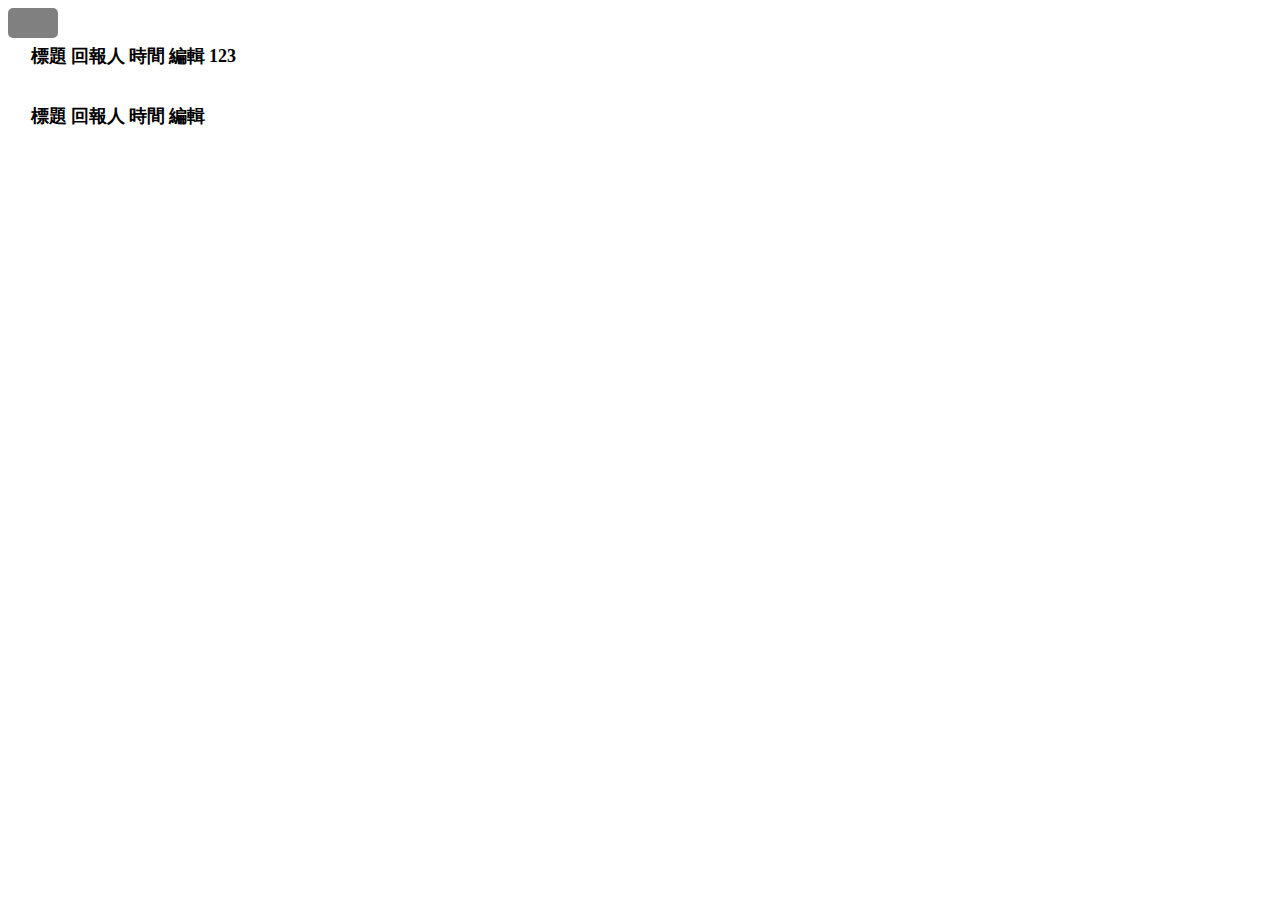
<file: 後台/api表格/表格/ajaxApi.html>
<!DOCTYPE html>
<html lang="en">

<head>
  <meta charset="UTF-8">
  <meta http-equiv="X-UA-Compatible" content="IE=edge">
  <meta name="viewport" content="width=device-width, initial-scale=1.0">
  <!-- CSS only -->
  <link href="https://cdn.jsdelivr.net/npm/bootstrap@5.2.3/dist/css/bootstrap.min.css" rel="stylesheet"
    integrity="sha384-rbsA2VBKQhggwzxH7pPCaAqO46MgnOM80zW1RWuH61DGLwZJEdK2Kadq2F9CUG65" crossorigin="anonymous">
  <link rel="stylesheet" type="text/css" href="css/zzsc.css" />
  <link rel="stylesheet" type="text/css" href="css/simplePagination.css" />
  <title>Document</title>
</head>

<body>
  <table class="table table-striped">
    <thead>
      <tr>
        <th scope="col">標題</th>
        <th scope="col">回報人</th>
        <th scope="col">時間</th>
        <th scope="col">編輯</th>
        <th scope="col">123</th>
        <button style="background-color: gray;"></button>
      </tr>
    </thead>
    <tbody id="data1">
      <!-- <tr>
            <th scope="row">1</th>
            <td>Mark</td>
            <td>Otto</td>
            <td>@mdo</td>
          </tr>
          <tr>
            <th scope="row">2</th>
            <td>Jacob</td>
            <td>Thornton</td>
            <td>@fat</td>
          </tr>
          <tr>
            <th scope="row">3</th>
            <td colspan="2">Larry the Bird</td>
            <td>@twitter</td>
          </tr> -->
    </tbody>
  </table>

  <div class="pagination-holder clearfix">
    <div id="compact-pagination"></div>
  </div>


  <!----分隔線---->

  <table class="table table-striped">
    <thead>
      <tr>
        <th scope="col">標題</th>
        <th scope="col">回報人</th>
        <th scope="col">時間</th>
        <th scope="col">編輯</th>
        <!-- <th scope="col">last_name</th>
            <th scope="col">avatar</th> -->
      </tr>
    </thead>
    <tbody id="data2">
    </tbody>
  </table>

  <div class="pagination-holder clearfix">
    <div id="compact-pagination1"></div>
  </div>


  <script src="js/jquery.min.js"></script>
  <script src="js/jquery.simplePagination.js"></script>
  <script src="js/zzsc.js"></script>
</body>

</html>
</file>
<file: 後台/css/fontastic.css>
@charset "UTF-8";

@font-face {
  font-family: "dashboard";
  src:url("../fonts/dashboard.eot");
  src:url("../fonts/dashboard.eot?#iefix") format("embedded-opentype"),
    url("../fonts/dashboard.woff") format("woff"),
    url("../fonts/dashboard.ttf") format("truetype"),
    url("../fonts/dashboard.svg#dashboard") format("svg");
  font-weight: normal;
  font-style: normal;

}

[data-icon]:before {
  font-family: "dashboard" !important;
  content: attr(data-icon);
  font-style: normal !important;
  font-weight: normal !important;
  font-variant: normal !important;
  text-transform: none !important;
  speak: none;
  line-height: 1;
  -webkit-font-smoothing: antialiased;
  -moz-osx-font-smoothing: grayscale;

}

[class^="icon-"]:before,
[class*=" icon-"]:before {
  font-family: "dashboard" !important;
  font-style: normal !important;
  font-weight: normal !important;
  font-variant: normal !important;
  text-transform: none !important;
  speak: none;
  line-height: 1;
  -webkit-font-smoothing: antialiased;
  -moz-osx-font-smoothing: grayscale;
}

.icon-home:before {
  content: "\62";
}
.icon-form:before {
  content: "\61";
}
.icon-list:before {
  content: "\63";
}
.icon-presentation:before {
  content: "\65";
}
.icon-bill:before {
  content: "\66";
}
.icon-check:before {
  content: "\67";
}
.icon-list-1:before {
  content: "\68";
}
.icon-padnote:before {
  content: "\69";
}
.icon-pencil-case:before {
  content: "\6a";
}
.icon-user:before {
  content: "\6b";
}
.icon-bars:before {
  content: "\6c";
}
.icon-line-chart:before {
  content: "\70";
}
.icon-flask:before {
  content: "\6d";
}
.icon-grid:before {
  content: "\6e";
}
.icon-picture:before {
  content: "\6f";
}
.icon-website:before {
  content: "\71";
}
.icon-screen:before {
  content: "\72";
}
.icon-interface-windows:before {
  content: "\73";
}
.icon-clock:before {
  content: "\74";
}
.icon-rss-feed:before {
  content: "\75";
}
.icon-mail:before {
  content: "\64";
}
.icon-ios-email-outline:before {
  content: "\76";
}
.icon-paper-airplane:before {
  content: "\77";
}
.icon-ios-email:before {
  content: "\78";
}
.icon-page:before {
  content: "\41";
}
.icon-close:before {
  content: "\79";
}
.icon-search:before {
  content: "\7a";
}
</file>
<file: 後台/css/custom.css>
/* your styles go here */
</file>
<file: 後台/icons-reference/styles.css>
@charset "UTF-8";

@font-face {
  font-family: "dashboard";
  src:url("fonts/dashboard.eot");
  src:url("fonts/dashboard.eot?#iefix") format("embedded-opentype"),
    url("fonts/dashboard.woff") format("woff"),
    url("fonts/dashboard.ttf") format("truetype"),
    url("fonts/dashboard.svg#dashboard") format("svg");
  font-weight: normal;
  font-style: normal;

}

[data-icon]:before {
  font-family: "dashboard" !important;
  content: attr(data-icon);
  font-style: normal !important;
  font-weight: normal !important;
  font-variant: normal !important;
  text-transform: none !important;
  speak: none;
  line-height: 1;
  -webkit-font-smoothing: antialiased;
  -moz-osx-font-smoothing: grayscale;
}

[class^="icon-"]:before,
[class*=" icon-"]:before {
  font-family: "dashboard" !important;
  font-style: normal !important;
  font-weight: normal !important;
  font-variant: normal !important;
  text-transform: none !important;
  speak: none;
  line-height: 1;
  -webkit-font-smoothing: antialiased;
  -moz-osx-font-smoothing: grayscale;
}

.icon-home:before {
  content: "\62";
}
.icon-form:before {
  content: "\61";
}
.icon-list:before {
  content: "\63";
}
.icon-presentation:before {
  content: "\65";
}
.icon-bill:before {
  content: "\66";
}
.icon-check:before {
  content: "\67";
}
.icon-list-1:before {
  content: "\68";
}
.icon-padnote:before {
  content: "\69";
}
.icon-pencil-case:before {
  content: "\6a";
}
.icon-user:before {
  content: "\6b";
}
.icon-bars:before {
  content: "\6c";
}
.icon-line-chart:before {
  content: "\70";
}
.icon-flask:before {
  content: "\6d";
}
.icon-grid:before {
  content: "\6e";
}
.icon-picture:before {
  content: "\6f";
}
.icon-website:before {
  content: "\71";
}
.icon-screen:before {
  content: "\72";
}
.icon-interface-windows:before {
  content: "\73";
}
.icon-clock:before {
  content: "\74";
}
.icon-rss-feed:before {
  content: "\75";
}
.icon-mail:before {
  content: "\64";
}
.icon-ios-email-outline:before {
  content: "\76";
}
.icon-paper-airplane:before {
  content: "\77";
}
.icon-ios-email:before {
  content: "\78";
}
.icon-page:before {
  content: "\41";
}
.icon-close:before {
  content: "\79";
}
.icon-search:before {
  content: "\7a";
}
</file>
<file: 後台/api表格/表格/css/zzsc.css>
.clearfix:after {
	visibility: hidden;
	display: block;
	font-size: 0;
	content: " ";
	clear: both;
	height: 0;

	}
* html .clearfix             { zoom: 1; } /* IE6 */
*:first-child+html .clearfix { zoom: 1; } IE7

body {
	background: #F6F6F6;
	font-family: Arial, Helvetica, sans-serif;
	font-size: 16px;
	color: #333;
	padding: 0;
	margin: 0;
}

/* a {
	color: #000;
	border-bottom: 1px solid #FF6000;
	text-decoration: none;
	font-weight: bold;
} */

a:hover {
	color: #FF6000;
	text-decoration: none;
}

strong {
	font-weight: bold;
}

pre {
	padding: 0;
	margin: 0;
	font-family: "Courier","Courier New";
}

/* h1 {
	padding: 15px 20px;
	border-bottom: 1px dotted #FFF;
	background: #5F9EA0;
	border-top: 3px solid #005C5F;
	color: #FFF;
	margin: 0 0 20px 0;
	position: relative;
} */

/* h1 strong {
	font-weight: 700;
	font-size: 46px;
	font-family: "Allan", sans-serif;
	text-shadow: 1px 2px 0 rgba(0,59,95,0.8);
} */

/* h1 ul {
	float: right;
	list-style: none;
	font-size: 13px;
	text-transform: uppercase;
	position: absolute;
	right: 10px;
	top: 50%;
	margin-top: -7px;
}

h1 ul li {
	float: left;
	padding:0 10px;
	border-left: 1px solid rgba(255,255,255,0.5);
	line-height: 1;
	height: 14px;
}

h1 ul li:first-child {
	border: none;
}

h1 ul li a {
	border: none;
	color: #FFF;
	text-shadow: 1px 1px 0 rgba(0,59,95,0.4);
}

h1 ul li a:hover {
	border-bottom: 1px solid #FFF;
	color: #FFF;
}

h2 {
	font-weight: bold;
	font-size: 18px;
	padding: 0 0 5px;
	margin-top: 0;
	margin-left: 20px;
	margin-right: 20px;
	border-bottom: 1px dotted #999;
}

h2 span {
	font-weight: normal;
}

h3 {
	font-weight: bold;
	font-size: 18px;
} */

p {
	padding: 0 20px;
	margin: 10px 0;
	line-height: 1.5;
}

p.spacer {
	margin-bottom: 20px;
}

p.heading {
	font-size: 18px;
}

p.top-links {
	text-align: right;
	padding-right: 0;
}

.content {
	overflow: hidden;
	width: 800px;
	margin: 0 auto;
	padding: 20px;
}

.block {
	background: rgba(0,0,0,0.1);
	border-radius: 5px;
	padding: 20px;
	margin-bottom: 30px;
	background: none repeat scroll 0 0 #FFFFFF;
	box-shadow: 0 1px 4px rgba(0, 0, 0, 0.4);
	position: relative;
}
.block:before,
.block:after {
	content:"";
	position:absolute;
	z-index:-2;
}
.block:before {
	box-shadow:0 0 15px rgba(0,0,0,0.6);
	top:50%;
	bottom:0;
	left:10px;
	right:10px;
	border-radius:100px / 10px;
}

.pagination-holder {
	padding: 0 20px;
	margin: 10px 0 20px 0;
	margin-bottom: 20px;
}

.pagination-holder.black {
	padding: 20px 20px 15px 20px;
	background: #444;
	border: 1px solid #333;
	border-radius: 2px;
}

table {
	margin: 0 20px 30px;
}

table td {
	padding: 10px 30px 10px 0;
	font-size: 14px;
	font-family: Arial, Helvetica, sans-serif;
	vertical-align: top;
	border-bottom: 1px dotted #CCC;
	line-height: 1.5;
}

table tr td:last-child {
	padding-right: 0;
}
button{width: 50px;
	height: 30px;
	font-size: 16px;
	color: white;
	border: unset;
	border-radius: 5px;
}
th{
	font-size: 18px;
}
</file>
<file: 後台/api表格/表格/css/simplePagination.css>
/**
* CSS themes for simplePagination.js
* Author: Flavius Matis - http://flaviusmatis.github.com/
* URL: https://github.com/flaviusmatis/simplePagination.js
*/
ul.simple-pagination {
	list-style: none;
}

.simple-pagination {
	display: block;
	overflow: hidden;
	padding: 0 5px 5px 0;
	margin: 0;
}

.simple-pagination ul {
	list-style: none;
	padding: 0;
	margin: 0;
}

.simple-pagination li {
	list-style: none;
	padding: 0;
	margin: 0;
	float: left;
}

/*------------------------------------*\
	Compact Theme Styles
\*------------------------------------*/

.compact-theme a, .compact-theme span {
	float: left;
	color: #333;
	font-size:14px;
	line-height:24px;
	font-weight: normal;
	text-align: center;
	border: 1px solid #AAA;
	border-right: none;
	min-width: 14px;
	padding: 0 7px;
	box-shadow: 2px 2px 2px rgba(0,0,0,0.2);
	background: #efefef; /* Old browsers */
	background: -moz-linear-gradient(top, #ffffff 0%, #efefef 100%); /* FF3.6+ */
	background: -webkit-gradient(linear, left top, left bottom, color-stop(0%,#ffffff), color-stop(100%,#efefef)); /* Chrome,Safari4+ */
	background: -webkit-linear-gradient(top, #ffffff 0%,#efefef 100%); /* Chrome10+,Safari5.1+ */
	background: -o-linear-gradient(top, #ffffff 0%,#efefef 100%); /* Opera11.10+ */
	background: -ms-linear-gradient(top, #ffffff 0%,#efefef 100%); /* IE10+ */
	background: linear-gradient(top, #ffffff 0%,#efefef 100%); /* W3C */
}

.compact-theme a:hover {
	text-decoration: none;
	background: #efefef; /* Old browsers */
	background: -moz-linear-gradient(top, #efefef 0%, #bbbbbb 100%); /* FF3.6+ */
	background: -webkit-gradient(linear, left top, left bottom, color-stop(0%,#efefef), color-stop(100%,#bbbbbb)); /* Chrome,Safari4+ */
	background: -webkit-linear-gradient(top, #efefef 0%,#bbbbbb 100%); /* Chrome10+,Safari5.1+ */
	background: -o-linear-gradient(top, #efefef 0%,#bbbbbb 100%); /* Opera11.10+ */
	background: -ms-linear-gradient(top, #efefef 0%,#bbbbbb 100%); /* IE10+ */
	background: linear-gradient(top, #efefef 0%,#bbbbbb 100%); /* W3C */
	color: #000;
}

.compact-theme .prev {
	border-radius: 3px 0 0 3px;
}

.compact-theme .next {
	border-right: 1px solid #AAA;
	border-radius: 0 3px 3px 0;
}

.compact-theme .current {
	background: #bbbbbb; /* Old browsers */
	background: -moz-linear-gradient(top, #bbbbbb 0%, #efefef 100%); /* FF3.6+ */
	background: -webkit-gradient(linear, left top, left bottom, color-stop(0%,#bbbbbb), color-stop(100%,#efefef)); /* Chrome,Safari4+ */
	background: -webkit-linear-gradient(top, #bbbbbb 0%,#efefef 100%); /* Chrome10+,Safari5.1+ */
	background: -o-linear-gradient(top, #bbbbbb 0%,#efefef 100%); /* Opera11.10+ */
	background: -ms-linear-gradient(top, #bbbbbb 0%,#efefef 100%); /* IE10+ */
	background: linear-gradient(top, #bbbbbb 0%,#efefef 100%); /* W3C */
	cursor: default;
}

.compact-theme .ellipse {
	background: #EAEAEA;
	padding: 0 10px;
	cursor: default;
}

/*------------------------------------*\
	Light Theme Styles
\*------------------------------------*/

.light-theme a, .light-theme span {
	float: left;
	color: #666;
	font-size:14px;
	line-height:24px;
	font-weight: normal;
	text-align: center;
	border: 1px solid #BBB;
	min-width: 14px;
	padding: 0 7px;
	margin: 0 5px 0 0;
	border-radius: 3px;
	box-shadow: 0 1px 2px rgba(0,0,0,0.2);
	background: #efefef; /* Old browsers */
	background: -moz-linear-gradient(top, #ffffff 0%, #efefef 100%); /* FF3.6+ */
	background: -webkit-gradient(linear, left top, left bottom, color-stop(0%,#ffffff), color-stop(100%,#efefef)); /* Chrome,Safari4+ */
	background: -webkit-linear-gradient(top, #ffffff 0%,#efefef 100%); /* Chrome10+,Safari5.1+ */
	background: -o-linear-gradient(top, #ffffff 0%,#efefef 100%); /* Opera11.10+ */
	background: -ms-linear-gradient(top, #ffffff 0%,#efefef 100%); /* IE10+ */
	background: linear-gradient(top, #ffffff 0%,#efefef 100%); /* W3C */
}

.light-theme a:hover {
	text-decoration: none;
	background: #FCFCFC;
	color: #000;
}

.light-theme .current {
	background: #666;

	color: #FFF;
	border-color: #444;
	box-shadow: 0 1px 0 rgba(255,255,255,1), 0 0 2px rgba(0, 0, 0, 0.3) inset;
	cursor: default;
}

.light-theme .ellipse {
	background: none;
	border: none;
	border-radius: 0;
	box-shadow: none;
	font-weight: bold;
	cursor: default;
}

/*------------------------------------*\
	Dark Theme Styles
\*------------------------------------*/

.dark-theme a, .dark-theme span {
	float: left;
	color: #CCC;
	font-size:14px;
	line-height:24px;
	font-weight: normal;
	text-align: center;
	border: 1px solid #222;
	min-width: 14px;
	padding: 0 7px;
	margin: 0 5px 0 0;
	border-radius: 3px;
	box-shadow: 0 1px 2px rgba(0,0,0,0.2);
	background: #555; /* Old browsers */
	background: -moz-linear-gradient(top, #555 0%, #333 100%); /* FF3.6+ */
	background: -webkit-gradient(linear, left top, left bottom, color-stop(0%,#555), color-stop(100%,#333)); /* Chrome,Safari4+ */
	background: -webkit-linear-gradient(top, #555 0%,#333 100%); /* Chrome10+,Safari5.1+ */
	background: -o-linear-gradient(top, #555 0%,#333 100%); /* Opera11.10+ */
	background: -ms-linear-gradient(top, #555 0%,#333 100%); /* IE10+ */
	background: linear-gradient(top, #555 0%,#333 100%); /* W3C */
}

.dark-theme a:hover {
	text-decoration: none;
	background: #444;
	color: #000;
}

.dark-theme .current {
	background: #222;
	color: #FFF;
	border-color: #000;
	box-shadow: 0 1px 0 rgba(255,255,255,0.2), 0 0 1px 1px rgba(0, 0, 0, 0.1) inset;
	cursor: default;
}

.dark-theme .ellipse {
	background: none;
	border: none;
	border-radius: 0;
	box-shadow: none;
	font-weight: bold;
	cursor: default;
}
</file>
<file: 後台/css/style.default.css>
/*
==========================================================
==========================================================

Bootstrap 4 Admin Template

https://bootstrapious.com/p/admin-template

==========================================================
==========================================================
*/
/*
* ==========================================================
*     GENERAL STYLES
* ==========================================================
*/
body {
  overflow-x: hidden;
}

a,
i,
span {
  display: inline-block;
  text-decoration: none;
  -webkit-transition: all 0.3s;
  transition: all 0.3s;
}

a:hover,
a:focus,
i:hover,
i:focus,
span:hover,
span:focus {
  text-decoration: none;
}

section {
  padding: 50px 0;
}

canvas {
  -webkit-user-select: none;
  -moz-user-select: none;
  -ms-user-select: none;
  user-select: none;
}

.container-fluid {
  padding: 0 30px;
}

@media (max-width: 575px) {
  .container-fluid {
    padding: 0 15px;
  }
}

header.page-header {
  padding: 20px 0;
}

table {
  font-size: 0.9em;
  color: #666;
}

.card-close {
  position: absolute;
  top: 15px;
  right: 15px;
}

.card-close .dropdown-toggle {
  color: #999;
  background: none;
  border: none;
}

.card-close .dropdown-toggle:after {
  display: none;
}

.card-close .dropdown-menu {
  border: none;
  min-width: auto;
  font-size: 0.9em;
  border-radius: 0;
  -webkit-box-shadow: 3px 3px 3px rgba(0, 0, 0, 0.1), -2px -2px 3px rgba(0, 0, 0, 0.1);
  box-shadow: 3px 3px 3px rgba(0, 0, 0, 0.1), -2px -2px 3px rgba(0, 0, 0, 0.1);
}

.card-close .dropdown-menu a {
  color: #999 !important;
}

.card-close .dropdown-menu a:hover {
  background: #796AEE;
  color: #fff !important;
}

.card-close .dropdown-menu a i {
  margin-right: 10px;
  -webkit-transition: none;
  transition: none;
}

.content-inner {
  position: relative;
  width: calc(100% - 250px);
  min-height: calc(100vh - 70px);
  padding-bottom: 60px;
}

.content-inner.active {
  width: calc(100% - 90px);
}

.page-header {
  background: #fff;
  padding: 20px;
  -webkit-box-shadow: 2px 2px 2px rgba(0, 0, 0, 0.1);
  box-shadow: 2px 2px 2px rgba(0, 0, 0, 0.1);
  position: relative;
  z-index: 8;
}

*[class*="icon-"] {
  -webkit-transform: translateY(3px);
  transform: translateY(3px);
}

button,
input {
  outline: none !important;
}

.card {
  margin-bottom: 30px;
  -webkit-box-shadow: 2px 2px 2px rgba(0, 0, 0, 0.1), -1px 0 2px rgba(0, 0, 0, 0.05);
  box-shadow: 2px 2px 2px rgba(0, 0, 0, 0.1), -1px 0 2px rgba(0, 0, 0, 0.05);
}

.card-header {
  -webkit-box-shadow: 2px 2px 2px rgba(0, 0, 0, 0.05);
  box-shadow: 2px 2px 2px rgba(0, 0, 0, 0.05);
}

.card-header h1,
.card-header h2,
.card-header h3,
.card-header h4,
.card-header h5,
.card-header h6 {
  margin-bottom: 0;
}

.breadcrumb-holder {
  background: #fff;
}

.breadcrumb {
  background: #fff;
  position: relative;
  z-index: 7;
  border-radius: 0;
  padding: 15px 0;
  margin-bottom: 0;
}

.breadcrumb li.breadcrumb-item {
  color: #aaa;
  font-weight: 300;
}

/*=== Helpers ===*/
.text-bold {
  font-weight: 700;
}

.text-small {
  font-size: 0.9rem;
}

.text-xsmall {
  font-size: 0.8rem;
}

.bg-red {
  background: #ff7676 !important;
  color: #fff;
}

.bg-red:hover {
  color: #fff;
}

.bg-blue {
  background: #85b4f2 !important;
  color: #fff;
}

.bg-blue:hover {
  color: #fff;
}

.bg-yellow {
  background: #eef157 !important;
  color: #fff;
}

.bg-yellow:hover {
  color: #fff;
}

.bg-green {
  background: #54e69d !important;
  color: #fff;
}

.bg-green:hover {
  color: #fff;
}

.bg-orange {
  background: #ffc36d !important;
  color: #fff;
}

.bg-orange:hover {
  color: #fff;
}

.bg-violet {
  background: #796AEE !important;
  color: #fff;
}

.bg-violet:hover {
  color: #fff;
}

.bg-gray {
  background: #ced4da !important;
}

.bg-white {
  background: #fff !important;
}

.text-red {
  color: #ff7676;
}

.text-red:hover {
  color: #ff7676;
}

.text-yellow {
  color: #eef157;
}

.text-yellow:hover {
  color: #eef157;
}

.text-green {
  color: #54e69d;
}

.text-green:hover {
  color: #54e69d;
}

.text-orange {
  color: #ffc36d;
}

.text-orange:hover {
  color: #ffc36d;
}

.text-violet {
  color: #796AEE;
}

.text-violet:hover {
  color: #796AEE;
}

.text-blue {
  color: #85b4f2;
}

.text-blue:hover {
  color: #85b4f2;
}

.text-gray {
  color: #ced4da;
}

.text-gray:hover {
  color: #ced4da;
}

.text-uppercase {
  letter-spacing: 0.2em;
}

.lh-2 {
  line-height: 2;
}

.page {
  background: #EEF5F9;
}

.page .text-white {
  color: #fff;
}

.no-padding {
  padding: 0 !important;
}

.no-padding-bottom {
  padding-bottom: 0 !important;
}

.no-padding-top {
  padding-top: 0 !important;
}

.no-margin {
  margin: 0 !important;
}

.no-margin-bottom {
  margin-bottom: 0 !important;
}

.no-margin-top {
  margin-top: 0 !important;
}

.page {
  overflow-x: hidden;
}

.has-shadow {
  -webkit-box-shadow: 2px 2px 2px rgba(0, 0, 0, 0.1), -1px 0 2px rgba(0, 0, 0, 0.05);
  box-shadow: 2px 2px 2px rgba(0, 0, 0, 0.1), -1px 0 2px rgba(0, 0, 0, 0.05);
}

.badge {
  font-weight: 400;
}

.badge-rounded {
  border-radius: 50px;
}

.list-group-item {
  border-right: 0;
  border-left: 0;
}

.list-group-item:first-child,
.list-group-item:last-child {
  border-radius: 0;
}

.overflow-hidden {
  overflow: hidden;
}

.tile-link {
  position: absolute;
  cursor: pointer;
  width: 100%;
  height: 100%;
  left: 0;
  top: 0;
  z-index: 30;
}

/*
* ==========================================================
*     SIDEBAR
* ==========================================================
*/
nav.side-navbar {
  background: #fff;
  min-width: 250px;
  max-width: 250px;
  color: #686a76;
  -webkit-box-shadow: 1px 1px 1px rgba(0, 0, 0, 0.1);
  box-shadow: 1px 1px 1px rgba(0, 0, 0, 0.1);
  z-index: 9;
  /*==== Sidebar Header ====*/
  /*==== Sidebar Menu ====*/
  /*==== Shrinked Sidebar ====*/
}

nav.side-navbar a {
  color: inherit;
  position: relative;
  font-size: 0.9em;
}

nav.side-navbar a[data-toggle="collapse"]::before {
  content: '\f104';
  display: inline-block;
  -webkit-transform: translateY(-50%);
  transform: translateY(-50%);
  font-family: 'FontAwesome';
  position: absolute;
  top: 50%;
  right: 20px;
}

nav.side-navbar a[aria-expanded="true"] {
  background: #EEF5F9;
}

nav.side-navbar a[aria-expanded="true"]::before {
  content: '\f107';
}

nav.side-navbar a i {
  font-size: 1.2em;
  margin-right: 10px;
  -webkit-transition: none;
  transition: none;
}

nav.side-navbar .sidebar-header {
  padding: 30px 15px;
}

nav.side-navbar .avatar {
  width: 55px;
  height: 55px;
}

nav.side-navbar .title {
  margin-left: 10px;
}

nav.side-navbar .title h1 {
  color: #333;
}

nav.side-navbar .title p {
  font-size: 0.9em;
  font-weight: 200;
  margin-bottom: 0;
  color: #aaa;
}

nav.side-navbar span.heading {
  text-transform: uppercase;
  font-weight: 400;
  margin-left: 20px;
  color: #ccc;
  font-size: 0.8em;
}

nav.side-navbar ul {
  padding: 15px 0;
}

/* nav.side-navbar ul li {
  /* submenu item active */
/* }  */

nav.side-navbar ul li a {
  padding: 10px 15px;
  text-decoration: none;
  display: block;
  font-weight: 300;
  border-left: 4px solid transparent;
}

nav.side-navbar ul li a:hover {
  background: #796AEE;
  border-left: 4px solid #3b25e6;
  color: #fff;
}

nav.side-navbar ul li li a {
  padding-left: 50px;
  background: #EEF5F9;
}

nav.side-navbar ul li.active>a {
  background: #796AEE;
  color: #fff;
  border-left: 4px solid #3b25e6;
}

nav.side-navbar ul li.active>a:hover {
  background: #796AEE;
}

nav.side-navbar ul li li.active>a {
  background: #8e81f1;
}

nav.side-navbar ul li ul {
  padding: 0;
}

nav.side-navbar.shrinked {
  min-width: 90px;
  max-width: 90px;
  text-align: center;
}

nav.side-navbar.shrinked span.heading {
  margin: 0;
}

nav.side-navbar.shrinked ul li a {
  padding: 15px 2px;
  border: none;
  font-size: 0.8em;
  color: #aaa;
  -webkit-transition: color 0.3s, background 0.3s;
  transition: color 0.3s, background 0.3s;
}

nav.side-navbar.shrinked ul li a[data-toggle="collapse"]::before {
  content: '\f107';
  -webkit-transform: translateX(50%);
  transform: translateX(50%);
  position: absolute;
  top: auto;
  right: 50%;
  bottom: 0;
  left: auto;
}

nav.side-navbar.shrinked ul li a[data-toggle="collapse"][aria-expanded="true"]::before {
  content: '\f106';
}

nav.side-navbar.shrinked ul li a:hover {
  color: #fff;
  border: none;
}

nav.side-navbar.shrinked ul li a:hover i {
  color: #fff;
}

nav.side-navbar.shrinked ul li a i {
  margin-right: 0;
  margin-bottom: 2px;
  display: block;
  font-size: 1rem;
  color: #333;
  -webkit-transition: color 0.3s;
  transition: color 0.3s;
}

nav.side-navbar.shrinked ul li.active>a {
  color: #fff;
}

nav.side-navbar.shrinked ul li.active>a i {
  color: #fff;
}

nav.side-navbar.shrinked .sidebar-header .title {
  display: none;
}

/* SIDEBAR MEDIAQUERIES ----------------------------------- */
@media (max-width: 1199px) {
  nav.side-navbar {
    margin-left: -90px;
    min-width: 90px;
    max-width: 90px;
    text-align: center;
    overflow: hidden;
  }

  nav.side-navbar span.heading {
    margin: 0;
  }

  nav.side-navbar ul li a {
    padding: 15px 2px;
    border: none;
    font-size: 0.8em;
    color: #aaa;
    -webkit-transition: color 0.3s, background 0.3s;
    transition: color 0.3s, background 0.3s;
  }

  nav.side-navbar ul li a[data-toggle="collapse"]::before {
    content: '\f107';
    -webkit-transform: translateX(50%);
    transform: translateX(50%);
    position: absolute;
    top: auto;
    right: 50%;
    bottom: 0;
    left: auto;
  }

  nav.side-navbar ul li a[data-toggle="collapse"][aria-expanded="true"]::before {
    content: '\f106';
  }

  nav.side-navbar ul li a:hover {
    color: #fff;
    border: none;
  }

  nav.side-navbar ul li a:hover i {
    color: #fff;
  }

  nav.side-navbar ul li a i {
    margin-right: 0;
    margin-bottom: 5px;
    display: block;
    font-size: 1.6em;
    color: #333;
    -webkit-transition: color 0.3s;
    transition: color 0.3s;
  }

  nav.side-navbar ul li.active>a {
    color: #fff;
  }

  nav.side-navbar ul li.active>a i {
    color: #fff;
  }

  nav.side-navbar .sidebar-header .title {
    display: none;
  }

  nav.side-navbar.shrinked {
    margin-left: 0;
  }

  .content-inner {
    width: 100%;
  }

  .content-inner.active {
    width: calc(100% - 90px);
  }
}

/*
* ==========================================================
*     MAIN NAVBAR
* ==========================================================
*/
nav.navbar {
  background: #2f333e;
  padding-top: 15px;
  padding-bottom: 15px;
  color: #fff;
  position: relative;
  border-radius: 0;
  -webkit-box-shadow: 2px 2px 2px rgba(0, 0, 0, 0.2);
  box-shadow: 2px 2px 2px rgba(0, 0, 0, 0.2);
  z-index: 10;
  padding-left: 0;
  padding-right: 0;
  /*==== Toggle Sidebar Btn ====*/
  /*==== Navbar Items ====*/
  /*==== Search Box ====*/
  /*==== Dropdowns ====*/
}

nav.navbar .badge {
  width: 22px;
  height: 22px;
  line-height: 22px;
  text-align: center;
  padding: 0;
  border-radius: 50%;
}

nav.navbar .navbar-holder {
  width: 100%;
}

nav.navbar a {
  color: inherit;
}

nav.navbar .container-fluid {
  width: 100%;
}

nav.navbar .menu-btn {
  margin-right: 20px;
  font-size: 1.2em;
  -webkit-transition: all 0.7s;
  transition: all 0.7s;
}

nav.navbar .menu-btn span {
  width: 20px;
  height: 2px;
  background: #fff;
  display: block;
  margin: 4px auto 0;
  -webkit-transition: all 0.3s cubic-bezier(0.81, -0.33, 0.345, 1.375);
  transition: all 0.3s cubic-bezier(0.81, -0.33, 0.345, 1.375);
}

nav.navbar .menu-btn span:nth-of-type(2) {
  position: relative;
  width: 35px;
  -webkit-transform: rotateY(180deg);
  transform: rotateY(180deg);
}

nav.navbar .menu-btn span:nth-of-type(2)::before,
nav.navbar .menu-btn span:nth-of-type(2)::after {
  content: '';
  width: 6px;
  height: 2px;
  display: block;
  background: #fff;
  -webkit-transform: rotate(45deg);
  transform: rotate(45deg);
  position: absolute;
  top: 2px;
  left: 0;
  -webkit-transition: all 0.7s;
  transition: all 0.7s;
}

nav.navbar .menu-btn span:nth-of-type(2)::after {
  -webkit-transform: rotate(145deg);
  transform: rotate(145deg);
  position: absolute;
  top: -2px;
  left: 0;
}

nav.navbar .menu-btn.active span:first-of-type {
  -webkit-transform: translateY(12px);
  transform: translateY(12px);
}

nav.navbar .menu-btn.active span:nth-of-type(2) {
  -webkit-transform: none;
  transform: none;
}

nav.navbar .menu-btn.active span:last-of-type {
  -webkit-transform: translateY(-12px);
  transform: translateY(-12px);
}

nav.navbar .nav-link {
  position: relative;
}

nav.navbar .nav-link span.badge-corner {
  position: absolute;
  top: 0;
  right: 0;
  font-weight: 400;
  font-size: 0.7em;
}

nav.navbar .nav-link.language span {
  margin-left: .3rem;
  vertical-align: middle;
}

nav.navbar .nav-link.logout i {
  margin-left: 10px;
}

nav.navbar .nav-menu {
  margin-bottom: 0;
}

nav.navbar .search-box {
  width: 100%;
  height: 100%;
  position: absolute;
  top: 0;
  right: 0;
  padding: 0;
  background: #fff;
  z-index: 12;
  border-radius: 0;
  display: none;
}

nav.navbar .search-box .dismiss {
  position: absolute;
  top: 50%;
  right: 20px;
  -webkit-transform: translateY(-50%);
  transform: translateY(-50%);
  background: none;
  border: none;
  cursor: pointer;
  font-size: 1.5em;
  color: #999;
}

nav.navbar .search-box form {
  height: 100%;
}

nav.navbar .search-box form input {
  height: 100%;
  border: none;
  padding: 20px;
}

nav.navbar .dropdown-toggle::after {
  border: none !important;
  content: '\f107';
  vertical-align: baseline;
  font-family: 'FontAwesome';
  margin-left: .3rem;
}

nav.navbar .dropdown-menu {
  right: 0;
  min-width: 250px;
  left: auto;
  margin-top: 15px;
  margin-bottom: 0;
  padding: 15px 0;
  max-width: 400px;
  border-radius: 0;
  border: none;
  -webkit-box-shadow: 2px 2px 2px rgba(0, 0, 0, 0.1), -2px 0 2px rgba(0, 0, 0, 0.1);
  box-shadow: 2px 2px 2px rgba(0, 0, 0, 0.1), -2px 0 2px rgba(0, 0, 0, 0.1);
}

nav.navbar .dropdown-menu .dropdown-item {
  background: #fff;
  padding: 10px 20px;
  font-size: 0.8rem;
  color: #777;
  width: 100%;
}

nav.navbar .dropdown-menu .dropdown-item:hover {
  background: #f5f5f5;
}

nav.navbar .dropdown-menu .dropdown-item i {
  width: 30px;
  height: 30px;
  line-height: 30px;
  background: #796AEE;
  text-align: center;
  color: #fff;
  border-radius: 50%;
  margin-right: 10px;
}

nav.navbar .dropdown-menu .dropdown-item small {
  margin-left: 40px;
}

nav.navbar .dropdown-menu span {
  position: static;
  font-size: 0.9em;
  color: #999;
}

nav.navbar .dropdown-menu strong {
  font-weight: 700;
}

nav.navbar .dropdown-menu .msg-profile {
  width: 45px;
  height: 45px;
  margin-right: 10px;
}

nav.navbar .dropdown-menu h3 {
  font-weight: 500;
}

/* MAIN NAVBAR MEDIAQUERIES ----------------------------------- */
@media (max-width: 1199px) {

  /* nav.navbar {
    /*==== Toggle Sidebar Btn ====*/
  /* } */
  nav.navbar .menu-btn {
    margin-right: 20px;
    font-size: 1.2em;
    -webkit-transition: all 0.7s;
    transition: all 0.7s;
  }

  nav.navbar .menu-btn span:first-of-type {
    -webkit-transform: translateY(12px);
    transform: translateY(12px);
  }

  nav.navbar .menu-btn span:nth-of-type(2) {
    -webkit-transform: none;
    transform: none;
  }

  nav.navbar .menu-btn span:nth-of-type(2)::before,
  nav.navbar .menu-btn span:nth-of-type(2)::after {
    -webkit-transform: rotate(45deg);
    transform: rotate(45deg);
  }

  nav.navbar .menu-btn span:nth-of-type(2)::after {
    -webkit-transform: rotate(145deg);
    transform: rotate(145deg);
    position: absolute;
    top: -2px;
    left: 0;
  }

  nav.navbar .menu-btn span:last-of-type {
    -webkit-transform: translateY(-12px);
    transform: translateY(-12px);
  }

  nav.navbar .menu-btn.active span:first-of-type {
    -webkit-transform: none;
    transform: none;
  }

  nav.navbar .menu-btn.active span:nth-of-type(2) {
    -webkit-transform: rotateY(180deg);
    transform: rotateY(180deg);
  }

  nav.navbar .menu-btn.active span:last-of-type {
    -webkit-transform: none;
    transform: none;
  }
}

@media (max-width: 575px) {
  nav.navbar {
    font-size: 14px;
  }

  nav.navbar .badge {
    width: 19px;
    height: 19px;
  }

  nav.navbar .nav-item>a {
    font-size: 13px;
  }

  nav.navbar .dropdown-menu {
    right: auto;
    left: -50%;
    -webkit-transform: translateX(-50%);
    transform: translateX(-50%);
  }
}

/*
* ==========================================================
*     DASHBOARD COUNTS SECTION
* ==========================================================
*/
section.dashboard-counts .icon {
  width: 40px;
  height: 40px;
  line-height: 40px;
  text-align: center;
  min-width: 40px;
  max-width: 40px;
  border-radius: 50%;
}

section.dashboard-counts .title {
  font-size: 1.1em;
  font-weight: 300;
  color: #777;
  margin: 0 20px;
}

section.dashboard-counts .progress {
  margin-top: 10px;
  height: 4px;
}

section.dashboard-counts .number {
  font-size: 1.8em;
  font-weight: 300;
}

section.dashboard-counts .number strong {
  font-weight: 700;
}

section.dashboard-counts .row {
  padding: 30px 15px;
  margin: 0;
}

section.dashboard-counts div[class*='col-'] .item {
  border-right: 1px solid #eee;
  padding: 15px 0;
}

section.dashboard-counts div[class*='col-']:last-of-type .item {
  border-right: none;
}

/*  DASHBOARD COUNTS MEDIAQUERIES ------------------------ */
@media (max-width: 1199px) {
  section.dashboard-counts div[class*='col-']:nth-of-type(2) .item {
    border-right: none;
  }
}

@media (max-width: 575px) {
  section.dashboard-counts div[class*='col-'] .item {
    border-right: none;
  }
}

/*
* ==========================================================
*     DASHBOARD HEADER SECTION
* ==========================================================
*/
.statistic {
  padding: 20px 15px;
  margin-bottom: 15px;
}

.statistic:last-of-type {
  margin-bottom: 0;
}

.statistic strong {
  font-size: 1.5em;
  color: #333;
  font-weight: 700;
  line-height: 1;
}

.statistic small {
  color: #aaa;
  text-transform: uppercase;
}

.statistic .icon {
  width: 40px;
  height: 40px;
  line-height: 40px;
  text-align: center;
  min-width: 40px;
  max-width: 40px;
  color: #fff;
  border-radius: 50%;
  margin-right: 15px;
}

.chart .title {
  padding: 15px 0 0 15px;
}

.chart .title strong {
  font-weight: 700;
  font-size: 1.2em;
}

.chart .title small {
  color: #aaa;
  text-transform: uppercase;
}

.chart .line-chart {
  width: 100%;
  height: 100%;
  padding: 20px 0;
}

.chart .line-chart canvas {
  width: calc(100% - 30px) !important;
}

.chart .bar-chart {
  margin-bottom: 15px;
}

.chart .bar-chart canvas {
  padding: 15px;
  width: 100%;
  margin: 0;
}

/*  DASHBOARD HEADER  MEDIAQUERIES ------------------------*/
@media (max-width: 991px) {
  section.dashboard-header div[class*='col-'] {
    margin-bottom: 20px;
  }
}

/*
* ==========================================================
*     PROJECTS SECTION
* ==========================================================
*/
.project .row {
  margin: 0;
  padding: 15px 0;
  margin-bottom: 15px;
}

.project div[class*='col-'] {
  border-right: 1px solid #eee;
}

.project .text h3 {
  margin-bottom: 0;
  color: #555;
}

.project .text small {
  color: #aaa;
  font-size: 0.75em;
}

.project .project-date span {
  font-size: 0.9em;
  color: #999;
}

.project .image {
  max-width: 50px;
  min-width: 50px;
  height: 50px;
  margin-right: 15px;
}

.project .time,
.project .comments,
.project .project-progress {
  color: #999;
  font-size: 0.9em;
  margin-right: 20px;
}

.project .time i,
.project .comments i,
.project .project-progress i {
  margin-right: 5px;
}

.project .project-progress {
  width: 200px;
}

.project .project-progress .progress {
  height: 4px;
}

.project .card {
  margin-bottom: 0;
}

/* PROJECTS SECTION ------------------------------------- */
@media (max-width: 991px) {
  .project .right-col {
    margin-top: 20px;
    margin-left: 65px;
  }

  .project .project-progress {
    width: 150px;
  }
}

@media (max-width: 480px) {
  .project .project-progress {
    display: none;
  }
}

/*
* ==========================================================
*     CLIENT SECTION
* ==========================================================
*/
/*====== Work Amount Box ======*/
.work-amount .chart {
  margin: 40px auto;
  position: relative;
}

.work-amount .chart .text {
  display: inline-block;
  position: absolute;
  top: 50%;
  left: 50%;
  -webkit-transform: translate(-50%, -50%);
  transform: translate(-50%, -50%);
}

.work-amount .chart strong {
  font-size: 1.5rem;
}

.work-amount .chart span {
  color: #999;
  font-weight: 300;
}

.work-amount li span {
  font-size: 0.85em;
  margin-bottom: 10px;
  color: #777;
  display: block;
}

.work-amount li span::before {
  content: '';
  display: inline-block;
  margin-right: 10px;
  width: 7px;
  height: 7px;
  line-height: 7px;
  background: #85b4f2;
  border-radius: 50%;
}

/*====== Client Profile Box ======*/
.client .client-avatar {
  width: 100px;
  height: 100px;
  margin: 0 auto;
  position: relative;
}

.client .client-avatar .status {
  content: '';
  display: block;
  width: 18px;
  height: 18px;
  border: 3px solid #fff;
  border-radius: 50%;
  position: absolute;
  right: 4px;
  bottom: 4px;
}

.client .client-title {
  margin-top: 20px;
}

.client .client-title h3 {
  font-weight: 500;
  color: #555;
}

.client .client-title span {
  font-size: 0.9em;
  color: #aaa;
  display: block;
}

.client .client-title a {
  padding: 2px 30px;
  border-radius: 40px;
  background: #54e69d;
  color: #fff;
  margin-top: 5px;
  font-size: 0.9em;
  text-decoration: none;
}

.client .client-title a:hover {
  background: #85b4f2;
}

.client .client-info {
  margin-top: 20px;
}

.client .client-info strong {
  font-weight: 700;
}

.client .client-social {
  margin-top: 20px;
}

.client .client-social a {
  color: #aaa;
}

/*====== Total Overdue Box ======*/
.overdue .chart canvas {
  width: 100% !important;
  z-index: 1;
}

.overdue .card {
  margin-bottom: 0;
}

.overdue .card-body {
  padding: 20px;
}

.overdue .card-body small {
  font-weight: 300;
  color: #aaa;
}

.overdue .card-body h3 {
  margin-bottom: 5px;
}

.overdue .number {
  font-size: 1.8em;
  font-weight: 400;
  color: #555;
  margin: 35px 0;
}

/*
* ==========================================================
*     FEEDS SECTION
* ==========================================================
*/
/*====== Checklist Box ======*/
.checklist label {
  font-size: 0.8em;
  color: #999;
  line-height: 1.8em;
  margin-bottom: 0;
}

.checklist .item {
  padding: 20px;
}

.checklist .item:nth-of-type(even) {
  background: #fafafa;
}

/*====== Trending Articles Box ======*/
.articles a {
  text-decoration: none !important;
  display: block;
  margin-bottom: 0;
  color: #555;
}

.articles .badge {
  font-size: 0.7em;
  padding: 5px 10px;
  line-height: 1;
  margin-left: 10px;
}

.articles .item {
  padding: 20px;
}

.articles .item:nth-of-type(even) {
  background: #fafafa;
}

.articles .item .image {
  min-width: 50px;
  max-width: 50px;
  height: 50px;
  margin-right: 15px;
}

.articles .item img {
  padding: 3px;
  border: 1px solid #28a745;
}

.articles .item h3 {
  color: #555;
  font-weight: 400;
  margin-bottom: 0;
}

.articles .item small {
  color: #aaa;
  font-size: 0.75em;
}

/*
* ==========================================================
*     UPDATES SECTION
* ==========================================================
*/
/*====== Recent Updates Box ======*/
.recent-updates .item {
  padding: 20px;
}

.recent-updates .item:nth-of-type(even) {
  background: #fafafa;
}

.recent-updates .icon {
  margin-right: 10px;
}

.recent-updates h5 {
  margin-bottom: 5px;
  color: #333;
  font-weight: 400;
}

.recent-updates p {
  font-size: 0.8em;
  color: #aaa;
  margin-bottom: 0;
}

.recent-updates .date {
  font-size: 0.9em;
  color: #adadad;
}

.recent-updates .date strong {
  font-size: 1.4em;
  line-height: 0.8em;
  display: block;
}

.recent-updates .date span {
  font-size: 0.9em;
  font-weight: 300;
}

/*====== Daily Feeds Box ======*/
.daily-feeds .item {
  padding: 20px;
  border-bottom: 1px solid #eee;
}

.daily-feeds .feed-profile {
  max-width: 50px;
  min-width: 50px;
  margin-right: 10px;
}

.daily-feeds h5 {
  margin-bottom: 0;
  color: #555;
}

.daily-feeds span {
  font-size: 0.8em;
  color: #999;
}

.daily-feeds .full-date {
  font-size: 0.85em;
  color: #aaa;
  font-weight: 300;
}

.daily-feeds .CTAs {
  margin-top: 5px;
}

.daily-feeds .CTAs a {
  font-size: 0.7em;
  padding: 3px 8px;
  margin-right: 5px;
}

.daily-feeds .CTAs a i {
  margin-right: 5px;
}

.daily-feeds .quote {
  background: #fafafa;
  margin-top: 5px;
  border-radius: 0;
  padding: 15px;
  margin-left: 60px;
}

.daily-feeds .quote small {
  font-size: 0.75em;
  color: #777;
}

.daily-feeds .date {
  font-size: 0.9em;
  color: #aaa;
}

/*====== Recent Activities Box ======*/
.recent-activities .item {
  padding: 0 15px;
  border-bottom: 1px solid #eee;
}

.recent-activities .item div[class*='col-'] {
  padding: 15px;
}

.recent-activities h5 {
  font-weight: 400;
  color: #333;
}

.recent-activities p {
  font-size: 0.75em;
  color: #999;
}

.recent-activities .icon {
  width: 35px;
  height: 35px;
  line-height: 35px;
  background: #f5f5f5;
  text-align: center;
  display: inline-block;
}

.recent-activities .date {
  font-size: 0.75em;
  color: #999;
  padding: 10px;
}

.recent-activities .date-holder {
  padding: 0 !important;
  border-right: 1px solid #eee;
}

/*
* ==========================================================
*     FOOTER
* ==========================================================
*/
footer.main-footer {
  position: absolute;
  bottom: 0;
  width: 100%;
  background: #2f333e;
  color: #fff;
  padding: 20px 10px;
}

footer.main-footer a {
  color: inherit;
}

footer.main-footer p {
  margin: 0;
  font-size: 0.8em;
}

/* FOOTER MEDIAQUERIES  --------------------------------- */
@media (max-width: 575px) {
  footer.main-footer div[class*='col'] {
    text-align: center !important;
  }
}

section.charts div[class*="col-"] {
  margin-bottom: 30px;
}

section.charts header {
  padding: 30px 0;
}

section.charts div[class*="col-"] {
  margin-bottom: 0;
}

/*
* ==========================================================
*     LINE CHART
* ==========================================================
*/
.line-chart-example .card-block {
  padding: 20px;
}

/*
* ==========================================================
*     POLAR CHART
* ==========================================================
*/
/*
* ==========================================================
*     POLAR CHART
* ==========================================================
*/
.polar-chart-example canvas {
  max-width: 350px;
  max-height: 350px;
  margin: 20px auto;
}

/*
* ==========================================================
*     PIE CHART
* ==========================================================
*/
.pie-chart-example canvas {
  max-width: 350px;
  max-height: 350px;
  margin: 15px auto;
}

/*
* ==========================================================
*     RADAR CHART
* ==========================================================
*/
.radar-chart-example canvas {
  max-width: 350px;
  max-height: 350px;
  margin: 20px auto;
}

/* FORMS MEDIAQUERIES -------------------------- */
@media (max-width: 991px) {
  section.charts h2 {
    font-size: 1rem;
  }
}

/*
* ==========================================================
*     FORMS
* ==========================================================
*/
.form-control {
  height: calc(2.25rem + 2px);
  border: 1px solid #dee2e6;
  border-radius: 0;
  padding: 0.375rem 0.75rem;
}

.form-control::-moz-placeholder {
  font-size: 0.9em;
  font-weight: 300;
  font-family: "Poppins", sans-serif;
  color: #aaa;
}

.form-control::-webkit-input-placeholder {
  font-size: 0.9em;
  font-weight: 300;
  font-family: "Poppins", sans-serif;
  color: #aaa;
}

.form-control:-ms-input-placeholder {
  font-size: 0.9em;
  font-weight: 300;
  font-family: "Poppins", sans-serif;
  color: #aaa;
}

.form-control:focus {
  color: #495057;
  background-color: #fff;
  border-color: #796AEE;
  outline: none;
  -webkit-box-shadow: 0 0 0 0.2rem rgba(121, 106, 238, 0.25);
  box-shadow: 0 0 0 0.2rem rgba(121, 106, 238, 0.25);
}

.form-control-sm {
  height: calc(1.8125rem + 2px);
  padding: 0.25rem 0.5rem;
  font-size: 0.875rem;
  line-height: 1.5;
}

.form-control-lg {
  height: calc(2.875rem + 2px);
  padding: 0.5rem 1rem;
  font-size: 1.25rem;
  line-height: 1.5;
}

textarea.form-control {
  height: auto;
}

select.form-control[size],
select.form-control[multiple] {
  height: auto;
}

select.form-control option {
  color: #999;
}

.input-group .dropdown-menu {
  padding: 15px;
  color: #777;
  border-radius: 0;
}

.input-group .dropdown-menu a {
  padding: 5px 0;
  color: inherit;
  text-decoration: none;
}

.input-group .dropdown-menu a:hover {
  color: #796AEE;
  background: none;
}

.input-group-text {
  color: #868e96;
  background: #f8f9fa;
  border-color: #dee2e6;
  border-radius: 0;
}

.input-group-text .checkbox-template,
.input-group-text .radio-template {
  -webkit-transform: none;
  transform: none;
}

.form-control-label {
  font-size: .9rem;
  color: #777;
}

button,
input[type='submit'] {
  cursor: pointer;
  font-family: inherit;
  font-weight: 300 !important;
}

.input-group .dropdown-toggle {
  background: #f5f5f5;
  color: #777;
}

.checkbox-template,
.radio-template {
  -webkit-transform: translateY(3px);
  transform: translateY(3px);
  -webkit-user-select: none;
  -moz-user-select: none;
  -ms-user-select: none;
  user-select: none;
  cursor: pointer;
  position: relative;
}

.checkbox-template+label,
.radio-template+label {
  margin-left: 10px;
}

.checkbox-template::before,
.radio-template::before {
  margin-right: 10px;
  content: '';
  display: inline-block;
  -webkit-transform: translate(-2px, -2px);
  transform: translate(-2px, -2px);
  width: 18px;
  height: 18px;
  line-height: 18px;
  text-align: center;
  background: #dae2e7;
  -webkit-transition: all 0.2s;
  transition: all 0.2s;
}

.checkbox-template::after,
.radio-template::after {
  content: '\f00c';
  width: 12px;
  height: 12px;
  line-height: 12px;
  text-align: center;
  display: block;
  font-family: 'FontAwesome';
  position: absolute;
  top: 1px;
  left: 1px;
  font-size: 0.7em;
  opacity: 0;
  -webkit-transition: all 0.2s;
  transition: all 0.2s;
  color: #fff;
}

.checkbox-template:checked::before,
.radio-template:checked::before {
  background: #796AEE;
}

.checkbox-template:checked::after,
.radio-template:checked::after {
  opacity: 1;
}

.radio-template::before {
  border-radius: 50%;
  -webkit-transform: translate(-3px, -3px);
  transform: translate(-3px, -3px);
}

.radio-template::after {
  width: 6px;
  height: 6px;
  line-height: 6px;
  text-align: center;
  position: absolute;
  top: 3px;
  left: 3px;
  border-radius: 50%;
  content: '';
}

.radio-template:checked::after {
  background: #fff;
}

input.input-material {
  width: 100%;
  border: none;
  border-bottom: 1px solid #eee;
  padding: 10px 0;
}

input.input-material.is-invalid {
  border-color: #dc3545 !important;
}

input.input-material:focus {
  border-color: #796AEE;
}

input.input-material~label {
  color: #aaa;
  position: absolute;
  top: 14px;
  left: 0;
  cursor: text;
  -webkit-transition: all 0.2s;
  transition: all 0.2s;
  font-weight: 300;
}

input.input-material~label.active {
  font-size: 0.8rem;
  top: -10px;
  color: #796AEE;
}

input.input-material.is-invalid~label {
  color: #dc3545;
}

.form-group-material {
  position: relative;
  margin-bottom: 30px;
}

.modal-content {
  border-radius: 0;
}

.i-checks {
  display: -webkit-box;
  display: -ms-flexbox;
  display: flex;
}

/*
* ==========================================================
*     FORM PAGE
* ==========================================================
*/
.forms p {
  font-size: 0.9em;
  color: #555;
}

.forms form small {
  font-size: 0.8em;
  color: #999;
  font-weight: 300;
}

.forms .line {
  width: 100%;
  height: 1px;
  border-bottom: 1px dashed #eee;
  margin: 30px 0;
}

/*
* ==========================================================
*     LOGIN PAGE
* ==========================================================
*/
.login-page {
  position: relative;
}

.login-page::before {
  content: '';
  width: 100%;
  height: 100%;
  display: block;
  z-index: -1;
  background: url(../img/bg.jpg);
  background-size: cover;
  -webkit-filter: blur(10px);
  filter: blur(10px);
  z-index: 1;
  position: absolute;
  top: 0;
  right: 0;
}

.login-page .container {
  min-height: 100vh;
  z-index: 999;
  padding: 20px;
  position: relative;
}

.login-page .form-holder {
  width: 100%;
  border-radius: 5px;
  overflow: hidden;
  margin-bottom: 50px;
}

.login-page .form-holder .info,
.login-page .form-holder .form {
  min-height: 70vh;
  padding: 40px;
  height: 100%;
}

.login-page .form-holder div[class*='col-'] {
  padding: 0;
}

.login-page .form-holder .info {
  background: rgba(121, 106, 238, 0.9);
  color: #fff;
}

.login-page .form-holder .info h1 {
  font-size: 2.5em;
  font-weight: 600;
}

.login-page .form-holder .info p {
  font-weight: 300;
}

.login-page .form-holder .form .form-group {
  position: relative;
  margin-bottom: 30px;
}

.login-page .form-holder .form .content {
  width: 100%;
}

.login-page .form-holder .form form {
  width: 100%;
  max-width: 400px;
}

.login-page .form-holder .form #login,
.login-page .form-holder .form #register {
  margin-bottom: 20px;
  cursor: pointer;
}

.login-page .form-holder .form a.forgot-pass,
.login-page .form-holder .form a.signup {
  font-size: 0.9em;
  color: #85b4f2;
}

.login-page .form-holder .form small {
  color: #aaa;
}

.login-page .form-holder .form .terms-conditions label {
  cursor: pointer;
  color: #aaa;
  font-size: 0.9em;
}

.login-page .copyrights {
  width: 100%;
  z-index: 9999;
  position: absolute;
  bottom: 0;
  left: 0;
  color: #fff;
}

@media (max-width: 991px) {

  .login-page .info,
  .login-page .form {
    min-height: auto !important;
  }

  .login-page .info {
    padding-top: 100px !important;
    padding-bottom: 100px !important;
  }
}

/*

=====================
STYLE SWITCHER FOR DEMO
=====================

*/
#style-switch-button {
  position: fixed;
  top: 120px;
  right: 0px;
  border-radius: 0;
  z-index: 12;
}

#style-switch {
  width: 300px;
  padding: 20px;
  position: fixed;
  top: 160px;
  right: 0;
  background: #fff;
  border: solid 1px #ced4da;
  z-index: 12;
}

#style-switch h4 {
  color: #495057;
}

/* ========================================= 
   THEMING OF BOOTSTRAP COMPONENTS           
   ========================================= */
/*
 * 1. NAVBAR
 */
.navbar {
  padding: 0.5rem 1rem;
}

.navbar-brand {
  display: inline-block;
  padding-top: 0.3125rem;
  padding-bottom: 0.3125rem;
  margin-right: 1rem;
  font-size: 1.25rem;
}

.navbar-toggler {
  padding: 0.25rem 0.75rem;
  font-size: 1.25rem;
  line-height: 1;
  border: 1px solid transparent;
  border-radius: 0.25rem;
}

.navbar-light .navbar-brand {
  color: rgba(0, 0, 0, 0.9);
}

.navbar-light .navbar-brand:focus,
.navbar-light .navbar-brand:hover {
  color: rgba(0, 0, 0, 0.9);
}

.navbar-light .navbar-nav .nav-link {
  color: rgba(0, 0, 0, 0.5);
}

.navbar-light .navbar-nav .nav-link:focus,
.navbar-light .navbar-nav .nav-link:hover {
  color: rgba(0, 0, 0, 0.7);
}

.navbar-light .navbar-nav .nav-link.disabled {
  color: rgba(0, 0, 0, 0.3);
}

.navbar-light .navbar-nav .show>.nav-link,
.navbar-light .navbar-nav .active>.nav-link,
.navbar-light .navbar-nav .nav-link.show,
.navbar-light .navbar-nav .nav-link.active {
  color: rgba(0, 0, 0, 0.9);
}

.navbar-light .navbar-toggler {
  color: rgba(0, 0, 0, 0.5);
  border-color: rgba(0, 0, 0, 0.1);
}

.navbar-light .navbar-toggler-icon {
  background-image: url("data:image/svg+xml;charset=utf8,%3Csvg viewBox='0 0 30 30' xmlns='http://www.w3.org/2000/svg'%3E%3Cpath stroke='rgba(0, 0, 0, 0.5)' stroke-width='2' stroke-linecap='round' stroke-miterlimit='10' d='M4 7h22M4 15h22M4 23h22'/%3E%3C/svg%3E");
}

.navbar-light .navbar-text {
  color: rgba(0, 0, 0, 0.5);
}

.navbar-dark .navbar-brand {
  color: #fff;
}

.navbar-dark .navbar-brand:focus,
.navbar-dark .navbar-brand:hover {
  color: #fff;
}

.navbar-dark .navbar-nav .nav-link {
  color: rgba(255, 255, 255, 0.5);
}

.navbar-dark .navbar-nav .nav-link:focus,
.navbar-dark .navbar-nav .nav-link:hover {
  color: rgba(255, 255, 255, 0.75);
}

.navbar-dark .navbar-nav .nav-link.disabled {
  color: rgba(255, 255, 255, 0.25);
}

.navbar-dark .navbar-nav .show>.nav-link,
.navbar-dark .navbar-nav .active>.nav-link,
.navbar-dark .navbar-nav .nav-link.show,
.navbar-dark .navbar-nav .nav-link.active {
  color: #fff;
}

.navbar-dark .navbar-toggler {
  color: rgba(255, 255, 255, 0.5);
  border-color: rgba(255, 255, 255, 0.1);
}

.navbar-dark .navbar-toggler-icon {
  background-image: url("data:image/svg+xml;charset=utf8,%3Csvg viewBox='0 0 30 30' xmlns='http://www.w3.org/2000/svg'%3E%3Cpath stroke='rgba(255, 255, 255, 0.5)' stroke-width='2' stroke-linecap='round' stroke-miterlimit='10' d='M4 7h22M4 15h22M4 23h22'/%3E%3C/svg%3E");
}

.navbar-dark .navbar-text {
  color: rgba(255, 255, 255, 0.5);
}

/*
 * 2. BUTTONS
 */
.btn {
  font-weight: 400;
  border: 1px solid transparent;
  padding: 0.375rem 0.75rem;
  font-size: 1rem;
  line-height: 1.5;
  border-radius: 0.25rem;
  -webkit-transition: color 0.15s ease-in-out, background-color 0.15s ease-in-out, border-color 0.15s ease-in-out, -webkit-box-shadow 0.15s ease-in-out;
  transition: color 0.15s ease-in-out, background-color 0.15s ease-in-out, border-color 0.15s ease-in-out, -webkit-box-shadow 0.15s ease-in-out;
  transition: color 0.15s ease-in-out, background-color 0.15s ease-in-out, border-color 0.15s ease-in-out, box-shadow 0.15s ease-in-out;
  transition: color 0.15s ease-in-out, background-color 0.15s ease-in-out, border-color 0.15s ease-in-out, box-shadow 0.15s ease-in-out, -webkit-box-shadow 0.15s ease-in-out;
}

.btn:focus,
.btn.focus {
  outline: 0;
  -webkit-box-shadow: 0 0 0 0.2rem rgba(121, 106, 238, 0.25);
  box-shadow: 0 0 0 0.2rem rgba(121, 106, 238, 0.25);
}

.btn.disabled,
.btn:disabled {
  opacity: .65;
}

.btn:not([disabled]):not(.disabled):active,
.btn:not([disabled]):not(.disabled).active {
  background-image: none;
}

.btn-primary {
  color: color-yiq(#796AEE);
  background-color: #796AEE;
  border-color: #796AEE;
}

.btn-primary:hover {
  color: color-yiq(#5a48ea);
  background-color: #5a48ea;
  border-color: #503ce9;
}

.btn-primary:focus,
.btn-primary.focus {
  -webkit-box-shadow: 0 0 0 0.2rem rgba(121, 106, 238, 0.5);
  box-shadow: 0 0 0 0.2rem rgba(121, 106, 238, 0.5);
}

.btn-primary.disabled,
.btn-primary:disabled {
  color: color-yiq(#796AEE);
  background-color: #796AEE;
  border-color: #796AEE;
}

.btn-primary:not(:disabled):not(.disabled):active,
.btn-primary:not(:disabled):not(.disabled).active,
.show>.btn-primary.dropdown-toggle {
  color: color-yiq(#503ce9);
  background-color: #503ce9;
  border-color: #4631e7;
}

.btn-primary:not(:disabled):not(.disabled):active:focus,
.btn-primary:not(:disabled):not(.disabled).active:focus,
.show>.btn-primary.dropdown-toggle:focus {
  -webkit-box-shadow: 0 0 0 0.2rem rgba(121, 106, 238, 0.5);
  box-shadow: 0 0 0 0.2rem rgba(121, 106, 238, 0.5);
}

.btn-secondary {
  color: color-yiq(#868e96);
  background-color: #868e96;
  border-color: #868e96;
}

.btn-secondary:hover {
  color: color-yiq(#727b84);
  background-color: #727b84;
  border-color: #6c757d;
}

.btn-secondary:focus,
.btn-secondary.focus {
  -webkit-box-shadow: 0 0 0 0.2rem rgba(134, 142, 150, 0.5);
  box-shadow: 0 0 0 0.2rem rgba(134, 142, 150, 0.5);
}

.btn-secondary.disabled,
.btn-secondary:disabled {
  color: color-yiq(#868e96);
  background-color: #868e96;
  border-color: #868e96;
}

.btn-secondary:not(:disabled):not(.disabled):active,
.btn-secondary:not(:disabled):not(.disabled).active,
.show>.btn-secondary.dropdown-toggle {
  color: color-yiq(#6c757d);
  background-color: #6c757d;
  border-color: #666e76;
}

.btn-secondary:not(:disabled):not(.disabled):active:focus,
.btn-secondary:not(:disabled):not(.disabled).active:focus,
.show>.btn-secondary.dropdown-toggle:focus {
  -webkit-box-shadow: 0 0 0 0.2rem rgba(134, 142, 150, 0.5);
  box-shadow: 0 0 0 0.2rem rgba(134, 142, 150, 0.5);
}

.btn-success {
  color: color-yiq(#28a745);
  background-color: #28a745;
  border-color: #28a745;
}

.btn-success:hover {
  color: color-yiq(#218838);
  background-color: #218838;
  border-color: #1e7e34;
}

.btn-success:focus,
.btn-success.focus {
  -webkit-box-shadow: 0 0 0 0.2rem rgba(40, 167, 69, 0.5);
  box-shadow: 0 0 0 0.2rem rgba(40, 167, 69, 0.5);
}

.btn-success.disabled,
.btn-success:disabled {
  color: color-yiq(#28a745);
  background-color: #28a745;
  border-color: #28a745;
}

.btn-success:not(:disabled):not(.disabled):active,
.btn-success:not(:disabled):not(.disabled).active,
.show>.btn-success.dropdown-toggle {
  color: color-yiq(#1e7e34);
  background-color: #1e7e34;
  border-color: #1c7430;
}

.btn-success:not(:disabled):not(.disabled):active:focus,
.btn-success:not(:disabled):not(.disabled).active:focus,
.show>.btn-success.dropdown-toggle:focus {
  -webkit-box-shadow: 0 0 0 0.2rem rgba(40, 167, 69, 0.5);
  box-shadow: 0 0 0 0.2rem rgba(40, 167, 69, 0.5);
}

.btn-info {
  color: color-yiq(#17a2b8);
  background-color: #17a2b8;
  border-color: #17a2b8;
}

.btn-info:hover {
  color: color-yiq(#138496);
  background-color: #138496;
  border-color: #117a8b;
}

.btn-info:focus,
.btn-info.focus {
  -webkit-box-shadow: 0 0 0 0.2rem rgba(23, 162, 184, 0.5);
  box-shadow: 0 0 0 0.2rem rgba(23, 162, 184, 0.5);
}

.btn-info.disabled,
.btn-info:disabled {
  color: color-yiq(#17a2b8);
  background-color: #17a2b8;
  border-color: #17a2b8;
}

.btn-info:not(:disabled):not(.disabled):active,
.btn-info:not(:disabled):not(.disabled).active,
.show>.btn-info.dropdown-toggle {
  color: color-yiq(#117a8b);
  background-color: #117a8b;
  border-color: #10707f;
}

.btn-info:not(:disabled):not(.disabled):active:focus,
.btn-info:not(:disabled):not(.disabled).active:focus,
.show>.btn-info.dropdown-toggle:focus {
  -webkit-box-shadow: 0 0 0 0.2rem rgba(23, 162, 184, 0.5);
  box-shadow: 0 0 0 0.2rem rgba(23, 162, 184, 0.5);
}

.btn-warning {
  color: color-yiq(#ffc107);
  background-color: #ffc107;
  border-color: #ffc107;
}

.btn-warning:hover {
  color: color-yiq(#e0a800);
  background-color: #e0a800;
  border-color: #d39e00;
}

.btn-warning:focus,
.btn-warning.focus {
  -webkit-box-shadow: 0 0 0 0.2rem rgba(255, 193, 7, 0.5);
  box-shadow: 0 0 0 0.2rem rgba(255, 193, 7, 0.5);
}

.btn-warning.disabled,
.btn-warning:disabled {
  color: color-yiq(#ffc107);
  background-color: #ffc107;
  border-color: #ffc107;
}

.btn-warning:not(:disabled):not(.disabled):active,
.btn-warning:not(:disabled):not(.disabled).active,
.show>.btn-warning.dropdown-toggle {
  color: color-yiq(#d39e00);
  background-color: #d39e00;
  border-color: #c69500;
}

.btn-warning:not(:disabled):not(.disabled):active:focus,
.btn-warning:not(:disabled):not(.disabled).active:focus,
.show>.btn-warning.dropdown-toggle:focus {
  -webkit-box-shadow: 0 0 0 0.2rem rgba(255, 193, 7, 0.5);
  box-shadow: 0 0 0 0.2rem rgba(255, 193, 7, 0.5);
}

.btn-danger {
  color: color-yiq(#dc3545);
  background-color: #dc3545;
  border-color: #dc3545;
}

.btn-danger:hover {
  color: color-yiq(#c82333);
  background-color: #c82333;
  border-color: #bd2130;
}

.btn-danger:focus,
.btn-danger.focus {
  -webkit-box-shadow: 0 0 0 0.2rem rgba(220, 53, 69, 0.5);
  box-shadow: 0 0 0 0.2rem rgba(220, 53, 69, 0.5);
}

.btn-danger.disabled,
.btn-danger:disabled {
  color: color-yiq(#dc3545);
  background-color: #dc3545;
  border-color: #dc3545;
}

.btn-danger:not(:disabled):not(.disabled):active,
.btn-danger:not(:disabled):not(.disabled).active,
.show>.btn-danger.dropdown-toggle {
  color: color-yiq(#bd2130);
  background-color: #bd2130;
  border-color: #b21f2d;
}

.btn-danger:not(:disabled):not(.disabled):active:focus,
.btn-danger:not(:disabled):not(.disabled).active:focus,
.show>.btn-danger.dropdown-toggle:focus {
  -webkit-box-shadow: 0 0 0 0.2rem rgba(220, 53, 69, 0.5);
  box-shadow: 0 0 0 0.2rem rgba(220, 53, 69, 0.5);
}

.btn-light {
  color: color-yiq(#f8f9fa);
  background-color: #f8f9fa;
  border-color: #f8f9fa;
}

.btn-light:hover {
  color: color-yiq(#e2e6ea);
  background-color: #e2e6ea;
  border-color: #dae0e5;
}

.btn-light:focus,
.btn-light.focus {
  -webkit-box-shadow: 0 0 0 0.2rem rgba(248, 249, 250, 0.5);
  box-shadow: 0 0 0 0.2rem rgba(248, 249, 250, 0.5);
}

.btn-light.disabled,
.btn-light:disabled {
  color: color-yiq(#f8f9fa);
  background-color: #f8f9fa;
  border-color: #f8f9fa;
}

.btn-light:not(:disabled):not(.disabled):active,
.btn-light:not(:disabled):not(.disabled).active,
.show>.btn-light.dropdown-toggle {
  color: color-yiq(#dae0e5);
  background-color: #dae0e5;
  border-color: #d3d9df;
}

.btn-light:not(:disabled):not(.disabled):active:focus,
.btn-light:not(:disabled):not(.disabled).active:focus,
.show>.btn-light.dropdown-toggle:focus {
  -webkit-box-shadow: 0 0 0 0.2rem rgba(248, 249, 250, 0.5);
  box-shadow: 0 0 0 0.2rem rgba(248, 249, 250, 0.5);
}

.btn-dark {
  color: color-yiq(#343a40);
  background-color: #343a40;
  border-color: #343a40;
}

.btn-dark:hover {
  color: color-yiq(#23272b);
  background-color: #23272b;
  border-color: #1d2124;
}

.btn-dark:focus,
.btn-dark.focus {
  -webkit-box-shadow: 0 0 0 0.2rem rgba(52, 58, 64, 0.5);
  box-shadow: 0 0 0 0.2rem rgba(52, 58, 64, 0.5);
}

.btn-dark.disabled,
.btn-dark:disabled {
  color: color-yiq(#343a40);
  background-color: #343a40;
  border-color: #343a40;
}

.btn-dark:not(:disabled):not(.disabled):active,
.btn-dark:not(:disabled):not(.disabled).active,
.show>.btn-dark.dropdown-toggle {
  color: color-yiq(#1d2124);
  background-color: #1d2124;
  border-color: #171a1d;
}

.btn-dark:not(:disabled):not(.disabled):active:focus,
.btn-dark:not(:disabled):not(.disabled).active:focus,
.show>.btn-dark.dropdown-toggle:focus {
  -webkit-box-shadow: 0 0 0 0.2rem rgba(52, 58, 64, 0.5);
  box-shadow: 0 0 0 0.2rem rgba(52, 58, 64, 0.5);
}

.btn-default {
  color: color-yiq(#ced4da);
  background-color: #ced4da;
  border-color: #ced4da;
}

.btn-default:hover {
  color: color-yiq(#b8c1ca);
  background-color: #b8c1ca;
  border-color: #b1bbc4;
}

.btn-default:focus,
.btn-default.focus {
  -webkit-box-shadow: 0 0 0 0.2rem rgba(206, 212, 218, 0.5);
  box-shadow: 0 0 0 0.2rem rgba(206, 212, 218, 0.5);
}

.btn-default.disabled,
.btn-default:disabled {
  color: color-yiq(#ced4da);
  background-color: #ced4da;
  border-color: #ced4da;
}

.btn-default:not(:disabled):not(.disabled):active,
.btn-default:not(:disabled):not(.disabled).active,
.show>.btn-default.dropdown-toggle {
  color: color-yiq(#b1bbc4);
  background-color: #b1bbc4;
  border-color: #aab4bf;
}

.btn-default:not(:disabled):not(.disabled):active:focus,
.btn-default:not(:disabled):not(.disabled).active:focus,
.show>.btn-default.dropdown-toggle:focus {
  -webkit-box-shadow: 0 0 0 0.2rem rgba(206, 212, 218, 0.5);
  box-shadow: 0 0 0 0.2rem rgba(206, 212, 218, 0.5);
}

.btn-outline-primary {
  color: #796AEE;
  background-color: transparent;
  background-image: none;
  border-color: #796AEE;
}

.btn-outline-primary:hover {
  color: #fff;
  background-color: #796AEE;
  border-color: #796AEE;
}

.btn-outline-primary:focus,
.btn-outline-primary.focus {
  -webkit-box-shadow: 0 0 0 0.2rem rgba(121, 106, 238, 0.5);
  box-shadow: 0 0 0 0.2rem rgba(121, 106, 238, 0.5);
}

.btn-outline-primary.disabled,
.btn-outline-primary:disabled {
  color: #796AEE;
  background-color: transparent;
}

.btn-outline-primary:not(:disabled):not(.disabled):active,
.btn-outline-primary:not(:disabled):not(.disabled).active,
.show>.btn-outline-primary.dropdown-toggle {
  color: color-yiq(#796AEE);
  background-color: #796AEE;
  border-color: #796AEE;
}

.btn-outline-primary:not(:disabled):not(.disabled):active:focus,
.btn-outline-primary:not(:disabled):not(.disabled).active:focus,
.show>.btn-outline-primary.dropdown-toggle:focus {
  -webkit-box-shadow: 0 0 0 0.2rem rgba(121, 106, 238, 0.5);
  box-shadow: 0 0 0 0.2rem rgba(121, 106, 238, 0.5);
}

.btn-outline-secondary {
  color: #868e96;
  background-color: transparent;
  background-image: none;
  border-color: #868e96;
}

.btn-outline-secondary:hover {
  color: #fff;
  background-color: #868e96;
  border-color: #868e96;
}

.btn-outline-secondary:focus,
.btn-outline-secondary.focus {
  -webkit-box-shadow: 0 0 0 0.2rem rgba(134, 142, 150, 0.5);
  box-shadow: 0 0 0 0.2rem rgba(134, 142, 150, 0.5);
}

.btn-outline-secondary.disabled,
.btn-outline-secondary:disabled {
  color: #868e96;
  background-color: transparent;
}

.btn-outline-secondary:not(:disabled):not(.disabled):active,
.btn-outline-secondary:not(:disabled):not(.disabled).active,
.show>.btn-outline-secondary.dropdown-toggle {
  color: color-yiq(#868e96);
  background-color: #868e96;
  border-color: #868e96;
}

.btn-outline-secondary:not(:disabled):not(.disabled):active:focus,
.btn-outline-secondary:not(:disabled):not(.disabled).active:focus,
.show>.btn-outline-secondary.dropdown-toggle:focus {
  -webkit-box-shadow: 0 0 0 0.2rem rgba(134, 142, 150, 0.5);
  box-shadow: 0 0 0 0.2rem rgba(134, 142, 150, 0.5);
}

.btn-outline-success {
  color: #28a745;
  background-color: transparent;
  background-image: none;
  border-color: #28a745;
}

.btn-outline-success:hover {
  color: #fff;
  background-color: #28a745;
  border-color: #28a745;
}

.btn-outline-success:focus,
.btn-outline-success.focus {
  -webkit-box-shadow: 0 0 0 0.2rem rgba(40, 167, 69, 0.5);
  box-shadow: 0 0 0 0.2rem rgba(40, 167, 69, 0.5);
}

.btn-outline-success.disabled,
.btn-outline-success:disabled {
  color: #28a745;
  background-color: transparent;
}

.btn-outline-success:not(:disabled):not(.disabled):active,
.btn-outline-success:not(:disabled):not(.disabled).active,
.show>.btn-outline-success.dropdown-toggle {
  color: color-yiq(#28a745);
  background-color: #28a745;
  border-color: #28a745;
}

.btn-outline-success:not(:disabled):not(.disabled):active:focus,
.btn-outline-success:not(:disabled):not(.disabled).active:focus,
.show>.btn-outline-success.dropdown-toggle:focus {
  -webkit-box-shadow: 0 0 0 0.2rem rgba(40, 167, 69, 0.5);
  box-shadow: 0 0 0 0.2rem rgba(40, 167, 69, 0.5);
}

.btn-outline-info {
  color: #17a2b8;
  background-color: transparent;
  background-image: none;
  border-color: #17a2b8;
}

.btn-outline-info:hover {
  color: #fff;
  background-color: #17a2b8;
  border-color: #17a2b8;
}

.btn-outline-info:focus,
.btn-outline-info.focus {
  -webkit-box-shadow: 0 0 0 0.2rem rgba(23, 162, 184, 0.5);
  box-shadow: 0 0 0 0.2rem rgba(23, 162, 184, 0.5);
}

.btn-outline-info.disabled,
.btn-outline-info:disabled {
  color: #17a2b8;
  background-color: transparent;
}

.btn-outline-info:not(:disabled):not(.disabled):active,
.btn-outline-info:not(:disabled):not(.disabled).active,
.show>.btn-outline-info.dropdown-toggle {
  color: color-yiq(#17a2b8);
  background-color: #17a2b8;
  border-color: #17a2b8;
}

.btn-outline-info:not(:disabled):not(.disabled):active:focus,
.btn-outline-info:not(:disabled):not(.disabled).active:focus,
.show>.btn-outline-info.dropdown-toggle:focus {
  -webkit-box-shadow: 0 0 0 0.2rem rgba(23, 162, 184, 0.5);
  box-shadow: 0 0 0 0.2rem rgba(23, 162, 184, 0.5);
}

.btn-outline-warning {
  color: #ffc107;
  background-color: transparent;
  background-image: none;
  border-color: #ffc107;
}

.btn-outline-warning:hover {
  color: #fff;
  background-color: #ffc107;
  border-color: #ffc107;
}

.btn-outline-warning:focus,
.btn-outline-warning.focus {
  -webkit-box-shadow: 0 0 0 0.2rem rgba(255, 193, 7, 0.5);
  box-shadow: 0 0 0 0.2rem rgba(255, 193, 7, 0.5);
}

.btn-outline-warning.disabled,
.btn-outline-warning:disabled {
  color: #ffc107;
  background-color: transparent;
}

.btn-outline-warning:not(:disabled):not(.disabled):active,
.btn-outline-warning:not(:disabled):not(.disabled).active,
.show>.btn-outline-warning.dropdown-toggle {
  color: color-yiq(#ffc107);
  background-color: #ffc107;
  border-color: #ffc107;
}

.btn-outline-warning:not(:disabled):not(.disabled):active:focus,
.btn-outline-warning:not(:disabled):not(.disabled).active:focus,
.show>.btn-outline-warning.dropdown-toggle:focus {
  -webkit-box-shadow: 0 0 0 0.2rem rgba(255, 193, 7, 0.5);
  box-shadow: 0 0 0 0.2rem rgba(255, 193, 7, 0.5);
}

.btn-outline-danger {
  color: #dc3545;
  background-color: transparent;
  background-image: none;
  border-color: #dc3545;
}

.btn-outline-danger:hover {
  color: #fff;
  background-color: #dc3545;
  border-color: #dc3545;
}

.btn-outline-danger:focus,
.btn-outline-danger.focus {
  -webkit-box-shadow: 0 0 0 0.2rem rgba(220, 53, 69, 0.5);
  box-shadow: 0 0 0 0.2rem rgba(220, 53, 69, 0.5);
}

.btn-outline-danger.disabled,
.btn-outline-danger:disabled {
  color: #dc3545;
  background-color: transparent;
}

.btn-outline-danger:not(:disabled):not(.disabled):active,
.btn-outline-danger:not(:disabled):not(.disabled).active,
.show>.btn-outline-danger.dropdown-toggle {
  color: color-yiq(#dc3545);
  background-color: #dc3545;
  border-color: #dc3545;
}

.btn-outline-danger:not(:disabled):not(.disabled):active:focus,
.btn-outline-danger:not(:disabled):not(.disabled).active:focus,
.show>.btn-outline-danger.dropdown-toggle:focus {
  -webkit-box-shadow: 0 0 0 0.2rem rgba(220, 53, 69, 0.5);
  box-shadow: 0 0 0 0.2rem rgba(220, 53, 69, 0.5);
}

.btn-outline-light {
  color: #f8f9fa;
  background-color: transparent;
  background-image: none;
  border-color: #f8f9fa;
}

.btn-outline-light:hover {
  color: #fff;
  background-color: #f8f9fa;
  border-color: #f8f9fa;
}

.btn-outline-light:focus,
.btn-outline-light.focus {
  -webkit-box-shadow: 0 0 0 0.2rem rgba(248, 249, 250, 0.5);
  box-shadow: 0 0 0 0.2rem rgba(248, 249, 250, 0.5);
}

.btn-outline-light.disabled,
.btn-outline-light:disabled {
  color: #f8f9fa;
  background-color: transparent;
}

.btn-outline-light:not(:disabled):not(.disabled):active,
.btn-outline-light:not(:disabled):not(.disabled).active,
.show>.btn-outline-light.dropdown-toggle {
  color: color-yiq(#f8f9fa);
  background-color: #f8f9fa;
  border-color: #f8f9fa;
}

.btn-outline-light:not(:disabled):not(.disabled):active:focus,
.btn-outline-light:not(:disabled):not(.disabled).active:focus,
.show>.btn-outline-light.dropdown-toggle:focus {
  -webkit-box-shadow: 0 0 0 0.2rem rgba(248, 249, 250, 0.5);
  box-shadow: 0 0 0 0.2rem rgba(248, 249, 250, 0.5);
}

.btn-outline-dark {
  color: #343a40;
  background-color: transparent;
  background-image: none;
  border-color: #343a40;
}

.btn-outline-dark:hover {
  color: #fff;
  background-color: #343a40;
  border-color: #343a40;
}

.btn-outline-dark:focus,
.btn-outline-dark.focus {
  -webkit-box-shadow: 0 0 0 0.2rem rgba(52, 58, 64, 0.5);
  box-shadow: 0 0 0 0.2rem rgba(52, 58, 64, 0.5);
}

.btn-outline-dark.disabled,
.btn-outline-dark:disabled {
  color: #343a40;
  background-color: transparent;
}

.btn-outline-dark:not(:disabled):not(.disabled):active,
.btn-outline-dark:not(:disabled):not(.disabled).active,
.show>.btn-outline-dark.dropdown-toggle {
  color: color-yiq(#343a40);
  background-color: #343a40;
  border-color: #343a40;
}

.btn-outline-dark:not(:disabled):not(.disabled):active:focus,
.btn-outline-dark:not(:disabled):not(.disabled).active:focus,
.show>.btn-outline-dark.dropdown-toggle:focus {
  -webkit-box-shadow: 0 0 0 0.2rem rgba(52, 58, 64, 0.5);
  box-shadow: 0 0 0 0.2rem rgba(52, 58, 64, 0.5);
}

.btn-lg {
  padding: 0.5rem 1rem;
  font-size: 1.25rem;
  line-height: 1.5;
  border-radius: 0.3rem;
}

.btn-sm {
  padding: 0.25rem 0.5rem;
  font-size: 0.875rem;
  line-height: 1.5;
  border-radius: 0.2rem;
}

/*
 * 3. TYPE  
 */
body {
  font-family: "Poppins", sans-serif;
  font-size: 1rem;
  font-weight: 400;
  line-height: 1.5;
  color: #212529;
  background-color: #fff;
}

a {
  color: #796AEE;
  text-decoration: none;
}

a:focus,
a:hover {
  color: #3b25e6;
  text-decoration: underline;
}

h1,
h2,
h3,
h4,
h5,
h6,
.h1,
.h2,
.h3,
.h4,
.h5,
.h6 {
  margin-bottom: 0.5rem;
  font-family: inherit;
  font-weight: 700;
  line-height: 1.1;
  color: inherit;
}

h1,
.h1 {
  font-size: 1.5rem;
}

h2,
.h2 {
  font-size: 1.3rem;
}

h3,
.h3 {
  font-size: 1.2rem;
}

h4,
.h4 {
  font-size: 1.1rem;
}

h5,
.h5 {
  font-size: 1rem;
}

h6,
.h6 {
  font-size: 0.95rem;
}

.lead {
  font-size: 1.25rem;
  font-weight: 300;
}

.display-1 {
  font-size: 6rem;
  font-weight: 300;
  line-height: 1.1;
}

.display-2 {
  font-size: 5.5rem;
  font-weight: 300;
  line-height: 1.1;
}

.display-3 {
  font-size: 4.5rem;
  font-weight: 300;
  line-height: 1.1;
}

.display-4 {
  font-size: 3.5rem;
  font-weight: 300;
  line-height: 1.1;
}

hr {
  border-top: 1px solid rgba(0, 0, 0, 0.1);
}

small,
.small {
  font-size: 80%;
  font-weight: 400;
}

mark,
.mark {
  padding: 0.2em;
  background-color: #fcf8e3;
}

.blockquote {
  padding: 0.5rem 1rem;
  margin-bottom: 2rem;
  font-size: 1.25rem;
  border-left: 5px solid #796AEE;
}

.blockquote-footer {
  color: #868e96;
}

.blockquote-footer::before {
  content: "\2014 \00A0";
}

.text-primary {
  color: #796AEE !important;
}

a.text-primary:focus,
a.text-primary:hover {
  color: #503ce9 !important;
}

/*
 * 4. PAGINATION
 */
.page-item:first-child .page-link {
  border-top-left-radius: 0.25rem;
  border-bottom-left-radius: 0.25rem;
}

.page-item:last-child .page-link {
  border-top-right-radius: 0.25rem;
  border-bottom-right-radius: 0.25rem;
}

.page-item.active .page-link {
  color: #fff;
  background-color: #796AEE;
  border-color: #796AEE;
}

.page-item.disabled .page-link {
  color: #868e96;
  background-color: #fff;
  border-color: #ddd;
}

.page-link {
  padding: 0.5rem 0.75rem;
  margin-left: -1px;
  line-height: 1.25;
  color: #796AEE;
  background-color: #fff;
  border: 1px solid #ddd;
}

.page-link:hover {
  z-index: 2;
  color: #3b25e6;
  background-color: #e9ecef;
  border-color: #ddd;
}

.page-link:focus {
  z-index: 2;
  outline: 0;
  -webkit-box-shadow: none;
  box-shadow: none;
  text-decoration: none;
}

.pagination-lg .page-link {
  padding: 0.75rem 1.5rem;
  font-size: 1.25rem;
  line-height: 1.5;
}

.pagination-lg .page-item:first-child .page-link {
  border-top-left-radius: 0.3rem;
  border-bottom-left-radius: 0.3rem;
}

.pagination-lg .page-item:last-child .page-link {
  border-top-right-radius: 0.3rem;
  border-bottom-right-radius: 0.3rem;
}

.pagination-sm .page-link {
  padding: 0.25rem 0.5rem;
  font-size: 0.875rem;
  line-height: 1.5;
}

.pagination-sm .page-item:first-child .page-link {
  border-top-left-radius: 0.2rem;
  border-bottom-left-radius: 0.2rem;
}

.pagination-sm .page-item:last-child .page-link {
  border-top-right-radius: 0.2rem;
  border-bottom-right-radius: 0.2rem;
}

/*
* 5. UTILITIES
*/
.bg-primary {
  background-color: #796AEE !important;
}

a.bg-primary:focus,
a.bg-primary:hover {
  background-color: #503ce9 !important;
}

.bg-secondary {
  background-color: #868e96 !important;
}

a.bg-secondary:focus,
a.bg-secondary:hover {
  background-color: #6c757d !important;
}

.bg-success {
  background-color: #28a745 !important;
}

a.bg-success:focus,
a.bg-success:hover {
  background-color: #1e7e34 !important;
}

.bg-info {
  background-color: #17a2b8 !important;
}

a.bg-info:focus,
a.bg-info:hover {
  background-color: #117a8b !important;
}

.bg-warning {
  background-color: #ffc107 !important;
}

a.bg-warning:focus,
a.bg-warning:hover {
  background-color: #d39e00 !important;
}

.bg-danger {
  background-color: #dc3545 !important;
}

a.bg-danger:focus,
a.bg-danger:hover {
  background-color: #bd2130 !important;
}

.bg-light {
  background-color: #f8f9fa !important;
}

a.bg-light:focus,
a.bg-light:hover {
  background-color: #dae0e5 !important;
}

.bg-dark {
  background-color: #343a40 !important;
}

a.bg-dark:focus,
a.bg-dark:hover {
  background-color: #1d2124 !important;
}

.border-primary {
  border-color: #796AEE !important;
}

.border-secondary {
  border-color: #868e96 !important;
}

.border-success {
  border-color: #28a745 !important;
}

.border-info {
  border-color: #17a2b8 !important;
}

.border-warning {
  border-color: #ffc107 !important;
}

.border-danger {
  border-color: #dc3545 !important;
}

.border-light {
  border-color: #f8f9fa !important;
}

.border-dark {
  border-color: #343a40 !important;
}

.text-primary {
  color: #796AEE !important;
}

a.text-primary:focus,
a.text-primary:hover {
  color: #503ce9 !important;
}

.text-secondary {
  color: #868e96 !important;
}

a.text-secondary:focus,
a.text-secondary:hover {
  color: #6c757d !important;
}

.text-success {
  color: #28a745 !important;
}

a.text-success:focus,
a.text-success:hover {
  color: #1e7e34 !important;
}

.text-info {
  color: #17a2b8 !important;
}

a.text-info:focus,
a.text-info:hover {
  color: #117a8b !important;
}

.text-warning {
  color: #ffc107 !important;
}

a.text-warning:focus,
a.text-warning:hover {
  color: #d39e00 !important;
}

.text-danger {
  color: #dc3545 !important;
}

a.text-danger:focus,
a.text-danger:hover {
  color: #bd2130 !important;
}

.text-light {
  color: #f8f9fa !important;
}

a.text-light:focus,
a.text-light:hover {
  color: #dae0e5 !important;
}

.text-dark {
  color: #343a40 !important;
}

a.text-dark:focus,
a.text-dark:hover {
  color: #1d2124 !important;
}

.badge-primary {
  color: color-yiq(#796AEE);
  background-color: #796AEE;
}

.badge-primary[href]:focus,
.badge-primary[href]:hover {
  color: color-yiq(#796AEE);
  text-decoration: none;
  background-color: #503ce9;
}

.badge-secondary {
  color: color-yiq(#868e96);
  background-color: #868e96;
}

.badge-secondary[href]:focus,
.badge-secondary[href]:hover {
  color: color-yiq(#868e96);
  text-decoration: none;
  background-color: #6c757d;
}

.badge-success {
  color: color-yiq(#28a745);
  background-color: #28a745;
}

.badge-success[href]:focus,
.badge-success[href]:hover {
  color: color-yiq(#28a745);
  text-decoration: none;
  background-color: #1e7e34;
}

.badge-info {
  color: color-yiq(#17a2b8);
  background-color: #17a2b8;
}

.badge-info[href]:focus,
.badge-info[href]:hover {
  color: color-yiq(#17a2b8);
  text-decoration: none;
  background-color: #117a8b;
}

.badge-warning {
  color: color-yiq(#ffc107);
  background-color: #ffc107;
}

.badge-warning[href]:focus,
.badge-warning[href]:hover {
  color: color-yiq(#ffc107);
  text-decoration: none;
  background-color: #d39e00;
}

.badge-danger {
  color: color-yiq(#dc3545);
  background-color: #dc3545;
}

.badge-danger[href]:focus,
.badge-danger[href]:hover {
  color: color-yiq(#dc3545);
  text-decoration: none;
  background-color: #bd2130;
}

.badge-light {
  color: color-yiq(#f8f9fa);
  background-color: #f8f9fa;
}

.badge-light[href]:focus,
.badge-light[href]:hover {
  color: color-yiq(#f8f9fa);
  text-decoration: none;
  background-color: #dae0e5;
}

.badge-dark {
  color: color-yiq(#343a40);
  background-color: #343a40;
}

.badge-dark[href]:focus,
.badge-dark[href]:hover {
  color: color-yiq(#343a40);
  text-decoration: none;
  background-color: #1d2124;
}

/*
* 6.CODE
*/
code {
  padding: 0.2rem 0.4rem;
  font-size: 90%;
  color: #bd4147;
  background-color: #f8f9fa;
  border-radius: 0.25rem;
}

a>code {
  padding: 0;
  color: inherit;
  background-color: inherit;
}

/*
* 7. NAV
*/
.nav-link {
  padding: 0.5rem 1rem;
}

.nav-link.disabled {
  color: #868e96;
}

.nav-tabs .nav-item {
  margin-bottom: -1px;
}

.nav-tabs .nav-link {
  border: 1px solid transparent;
  border-top-left-radius: 0.25rem;
  border-top-right-radius: 0.25rem;
}

.nav-tabs .nav-link:focus,
.nav-tabs .nav-link:hover {
  border-color: #e9ecef #e9ecef #dee2e6;
}

.nav-tabs .nav-link.disabled {
  color: #868e96;
}

.nav-tabs .nav-link.active,
.nav-tabs .nav-item.show .nav-link {
  color: #495057;
  background-color: #fff;
}

.nav-tabs .dropdown-menu {
  margin-top: -1px;
}

.nav-pills .nav-link {
  border-radius: 0.25rem;
}

.nav-pills .nav-link.active,
.nav-pills .show>.nav-link {
  color: #fff;
  background-color: #796AEE;
}

/*
* 8. CARD
*/
.card {
  background-color: #fff;
  border: 0 solid #eee;
  border-radius: 0;
}

.card>.list-group:first-child .list-group-item:first-child {
  border-top-left-radius: 0;
  border-top-right-radius: 0;
}

.card>.list-group:last-child .list-group-item:last-child {
  border-bottom-right-radius: 0;
  border-bottom-left-radius: 0;
}

.card-body {
  padding: 1.25rem;
}

.card-title {
  margin-bottom: 1rem;
}

.card-subtitle {
  margin-top: -0.5rem;
}

.card-link+.card-link {
  margin-left: 1.25rem;
}

.card-header {
  padding: 1rem 1.25rem;
  background-color: #fff;
  border-bottom: 1px solid #eee;
}

.card-header:first-child {
  border-radius: 0 0 0 0;
}

.card-header-transparent {
  background-color: rgba(0, 0, 0, 0.3);
  border-bottom: none;
}

.card-footer {
  padding: 1rem 1.25rem;
  background-color: #f8f9fa;
  border-top: 1px solid #eee;
}

.card-footer:last-child {
  border-radius: 0 0 0 0;
}

.card-header-tabs {
  margin-right: -0.625rem;
  margin-bottom: -1rem;
  margin-left: -0.625rem;
  border-bottom: 0;
}

.card-header-pills {
  margin-right: -0.625rem;
  margin-left: -0.625rem;
}

.card-img-overlay {
  padding: 1.25rem;
}

.card-img-overlay-opacity {
  background: rgba(0, 0, 0, 0.2);
}

.card-img {
  border-radius: 0;
}

.card-img-top {
  border-top-left-radius: 0;
  border-top-right-radius: 0;
}

.card-img-bottom {
  border-bottom-right-radius: 0;
  border-bottom-left-radius: 0;
}

.card-deck .card {
  margin-bottom: 15px;
}

@media (min-width: 576px) {
  .card-deck {
    margin-right: -15px;
    margin-left: -15px;
  }

  .card-deck .card {
    margin-right: 15px;
    margin-left: 15px;
  }
}

.custom-select {
  height: calc(2.25rem + 2px);
  padding: 0.375rem 1.75rem 0.375rem 0.75rem;
  line-height: 1.5;
  color: #495057;
  vertical-align: middle;
  background: #fff url("data:image/svg+xml;charset=utf8,%3Csvg xmlns='http://www.w3.org/2000/svg' viewBox='0 0 4 5'%3E%3Cpath fill='%23343a40' d='M2 0L0 2h4zm0 5L0 3h4z'/%3E%3C/svg%3E") no-repeat right 0.75rem center;
  background-size: 8px 10px;
  border: 1px solid #ced4da;
  border-radius: 0;
  -webkit-appearance: none;
  -moz-appearance: none;
  appearance: none;
}

.custom-select:focus {
  border-color: #796AEE;
  outline: 0;
  -webkit-box-shadow: 0 0 0 0.2rem rgba(121, 106, 238, 0.5);
  box-shadow: 0 0 0 0.2rem rgba(121, 106, 238, 0.5);
}

.custom-select:focus::-ms-value {
  color: #495057;
  background-color: #fff;
}

.custom-select[multiple],
.custom-select[size]:not([size="1"]) {
  height: auto;
  padding-right: 0.75rem;
  background-image: none;
}

.custom-select:disabled {
  color: #868e96;
  background-color: #e9ecef;
}

.custom-select::-ms-expand {
  opacity: 0;
}

.custom-select-sm {
  height: calc(1.8125rem + 2px);
  padding-top: 0.375rem;
  padding-bottom: 0.375rem;
  font-size: 75%;
}

.custom-select-lg {
  height: calc(2.875rem + 2px);
  padding-top: 0.375rem;
  padding-bottom: 0.375rem;
  font-size: 125%;
}

/* 搜尋列 */
.wrap {
  /* max-width: 960px; */
  /* margin-left: 50%; */
  height: auto;
}

.search {
  display: flex;
  position: relative;
}

.search-bar {
  width: 130px;
  height: 32px;
  border: 1px solid gray;
  border-radius: 5px;

}

.search-bar:first-child {
  margin-right: 5px;
}

#state {
  width: 90px;
  height: 32px;
  border: 1px solid gray;
  border-radius: 5px;
  margin-right: 5px;
}

.search-bar:nth-child(3) {
  border-top-right-radius: 0px;
  border-bottom-right-radius: 0px;
}

.search-bar:nth-child(4) {
  border-top-left-radius: 0px;
  border-bottom-left-radius: 0px;
  margin-right: 40px;
}

.search-btn {
  width: 36px;
  height: 32px;
  /* background-color: gray; */
  color: white;
  outline: none;
  border: 1px solid gray;
  cursor: pointer;
  position: absolute;
  top: 0;
  right: 0;
}

.search-btn svg {
  width: 20px;
  margin-bottom: 2px;
}


/* 操作紀錄視窗 */
dialog {
  border: none;
  box-shadow: 0 2px 6px #ccc;
  border-radius: 10px;
}

dialog::backdrop {
  background-color: rgba(0, 0, 0, 0.3);
}

.close {
  font-size: 16px;
  /* border: 1px solid black;
  background-color: gray; */
}
</file>
